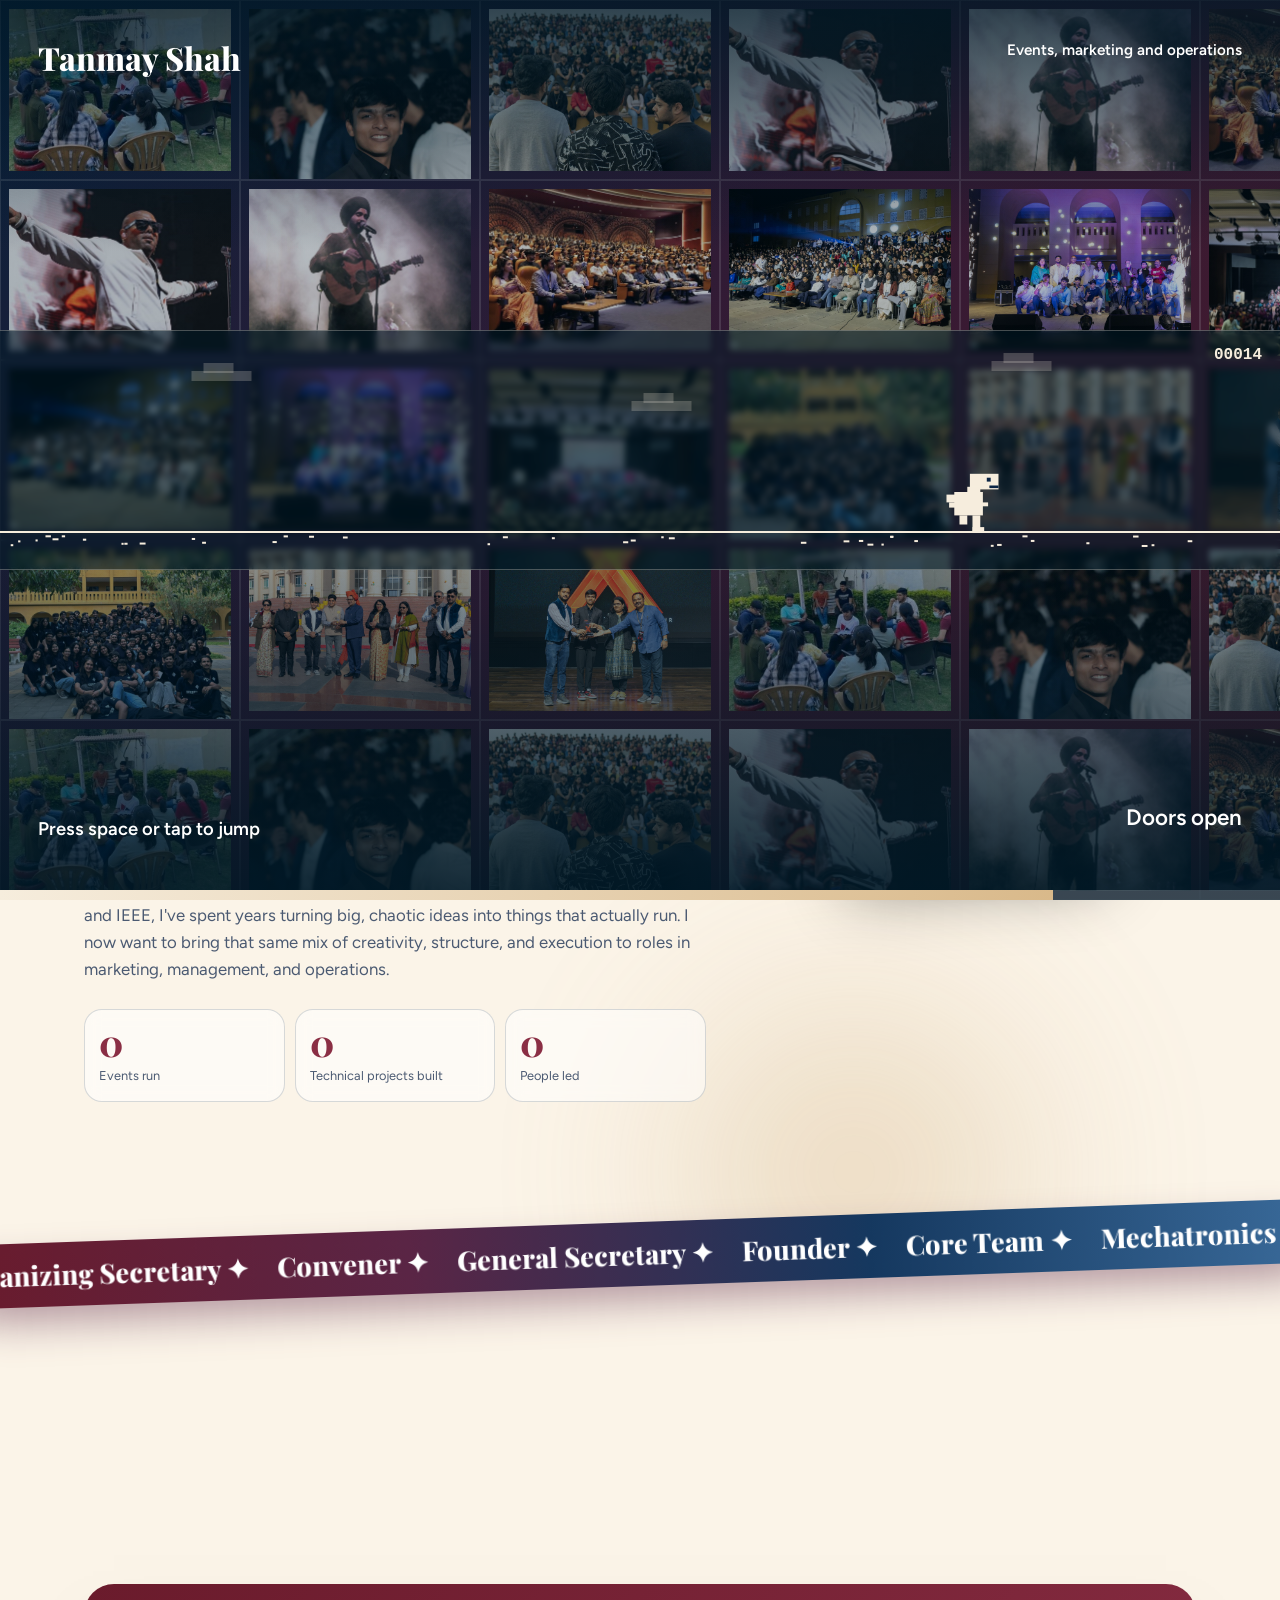
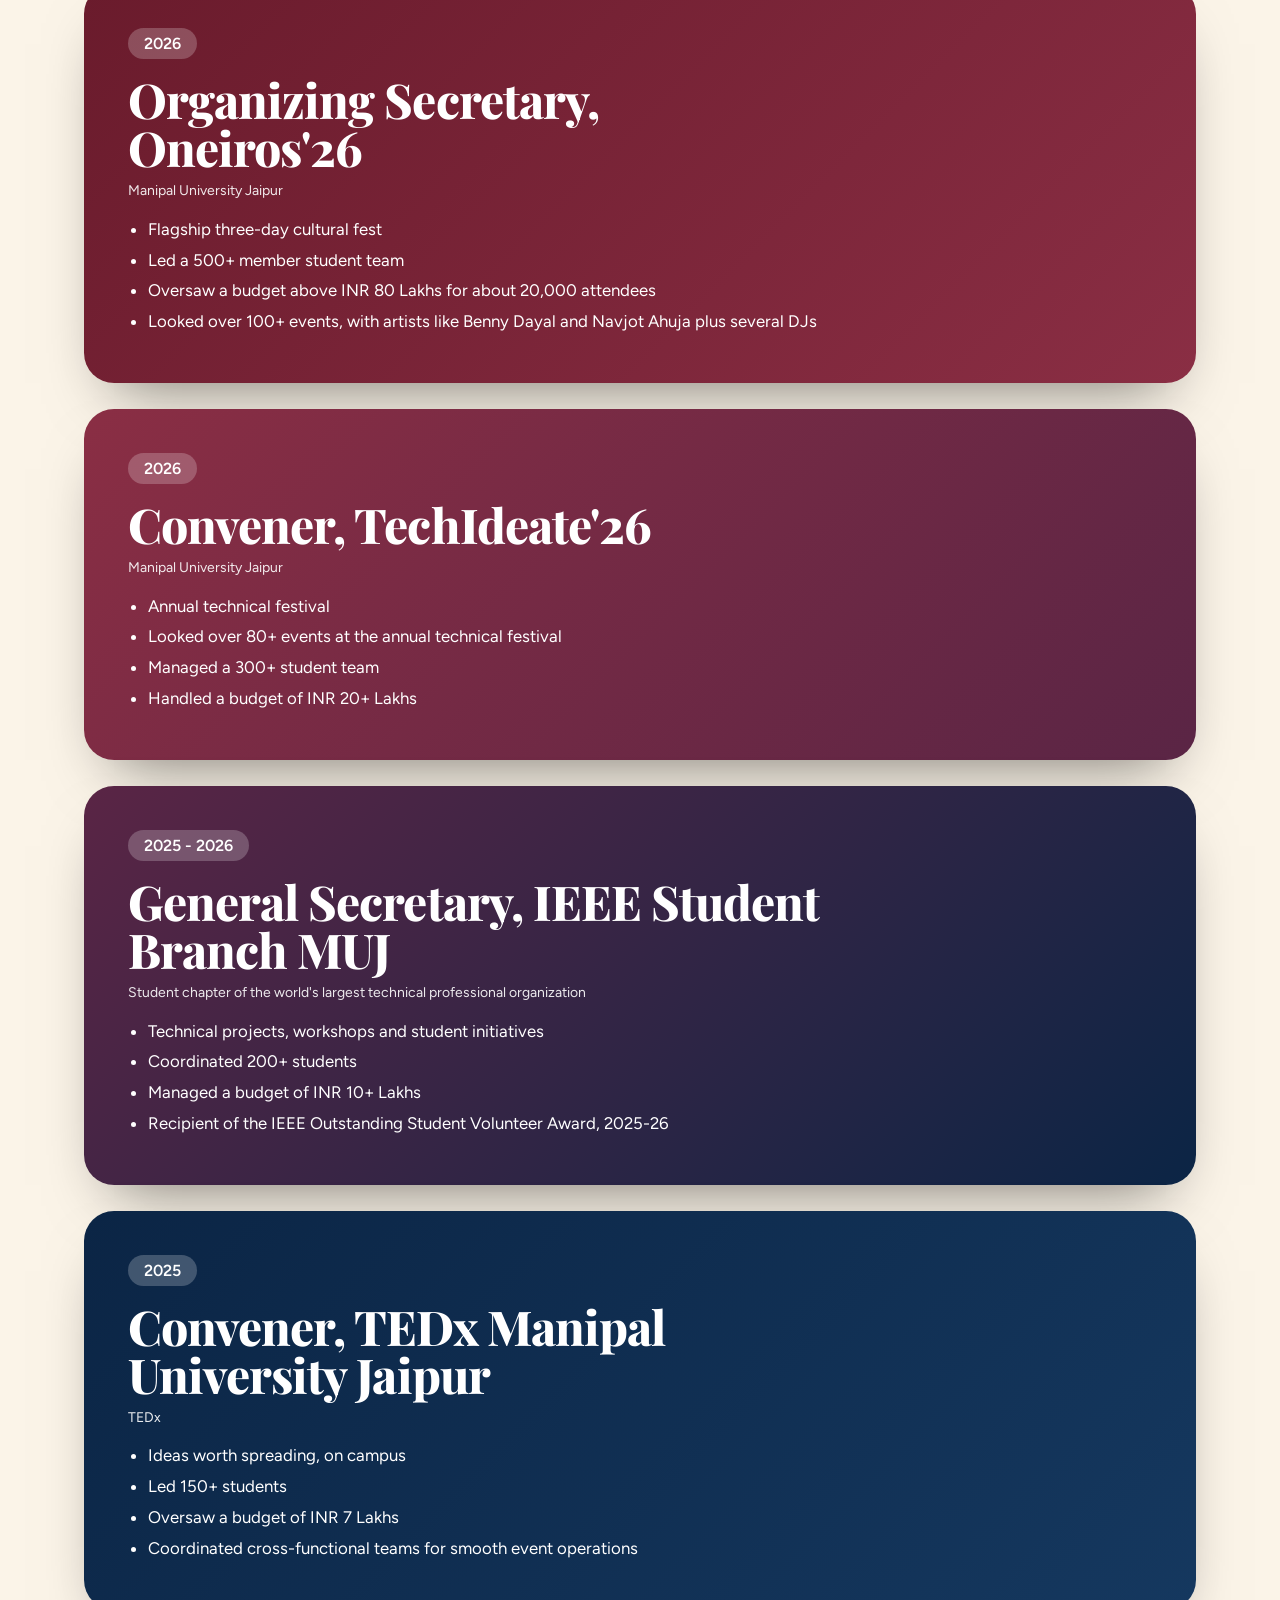
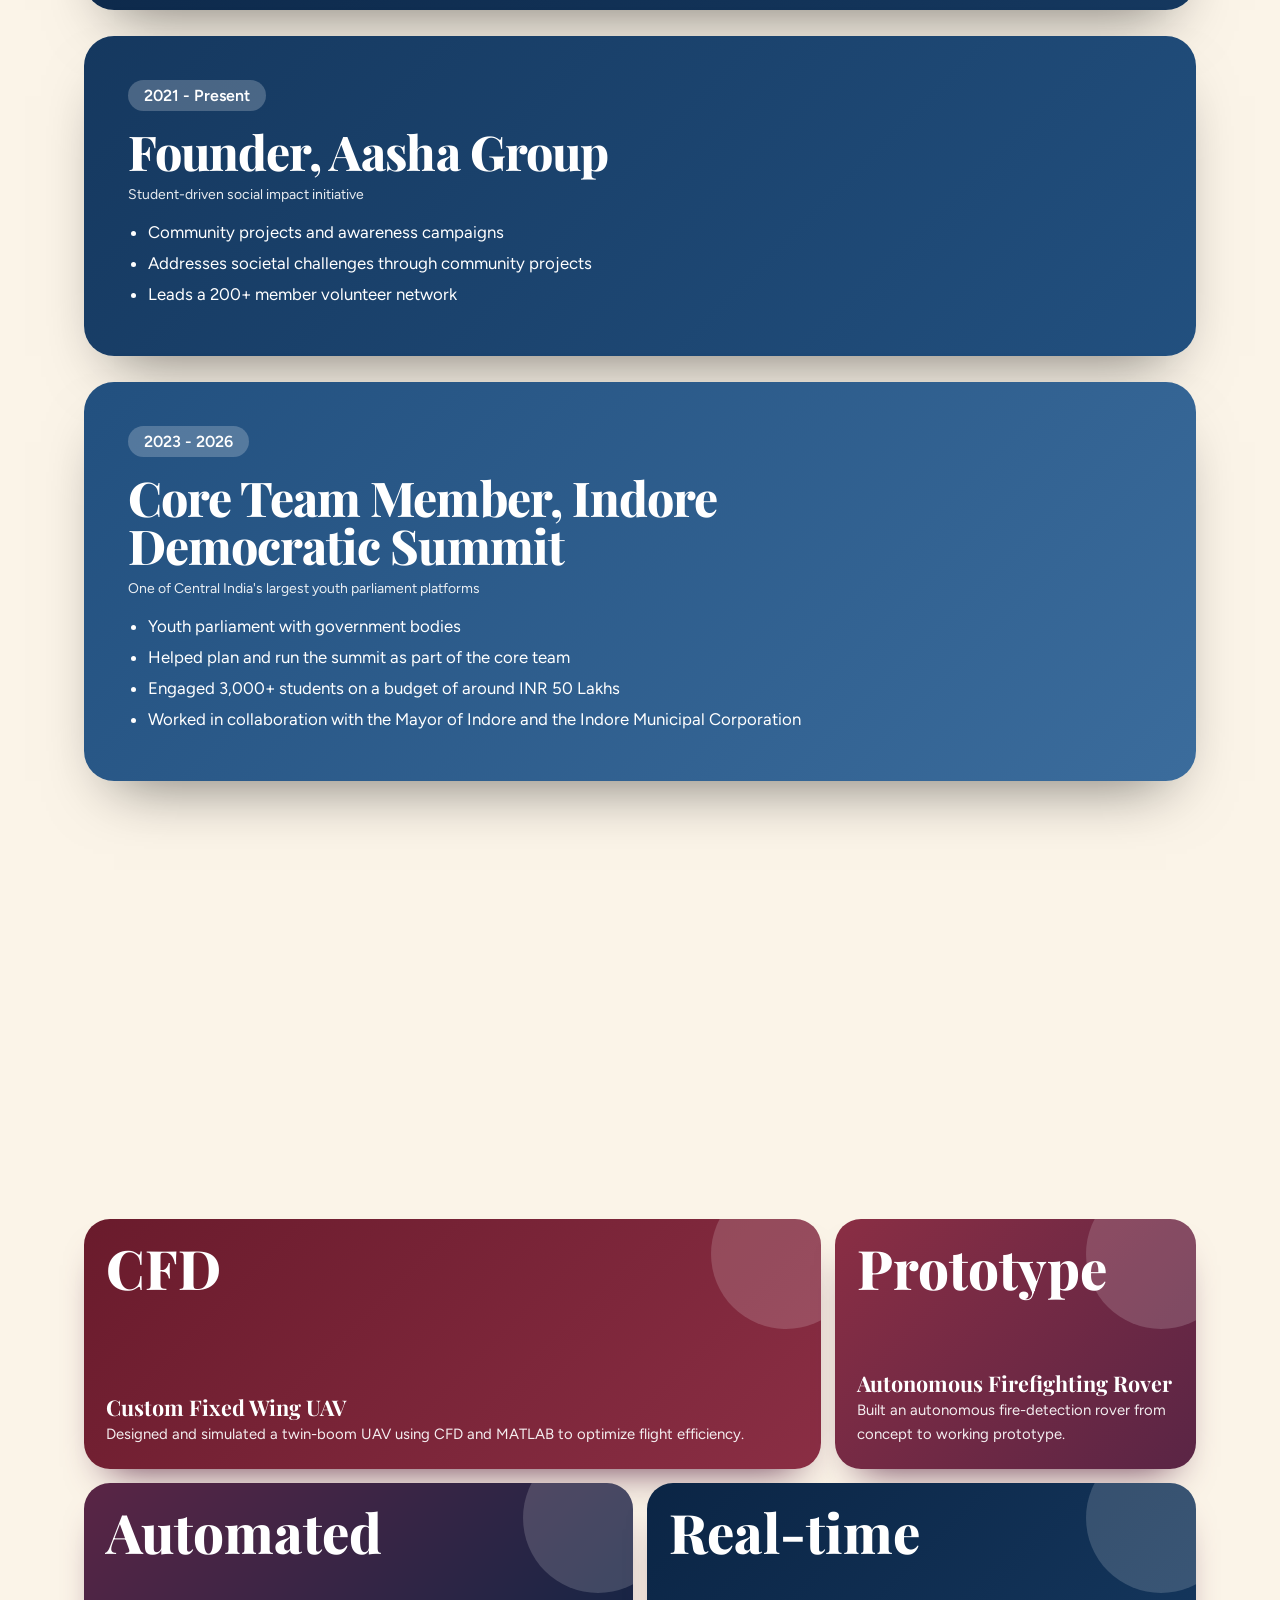
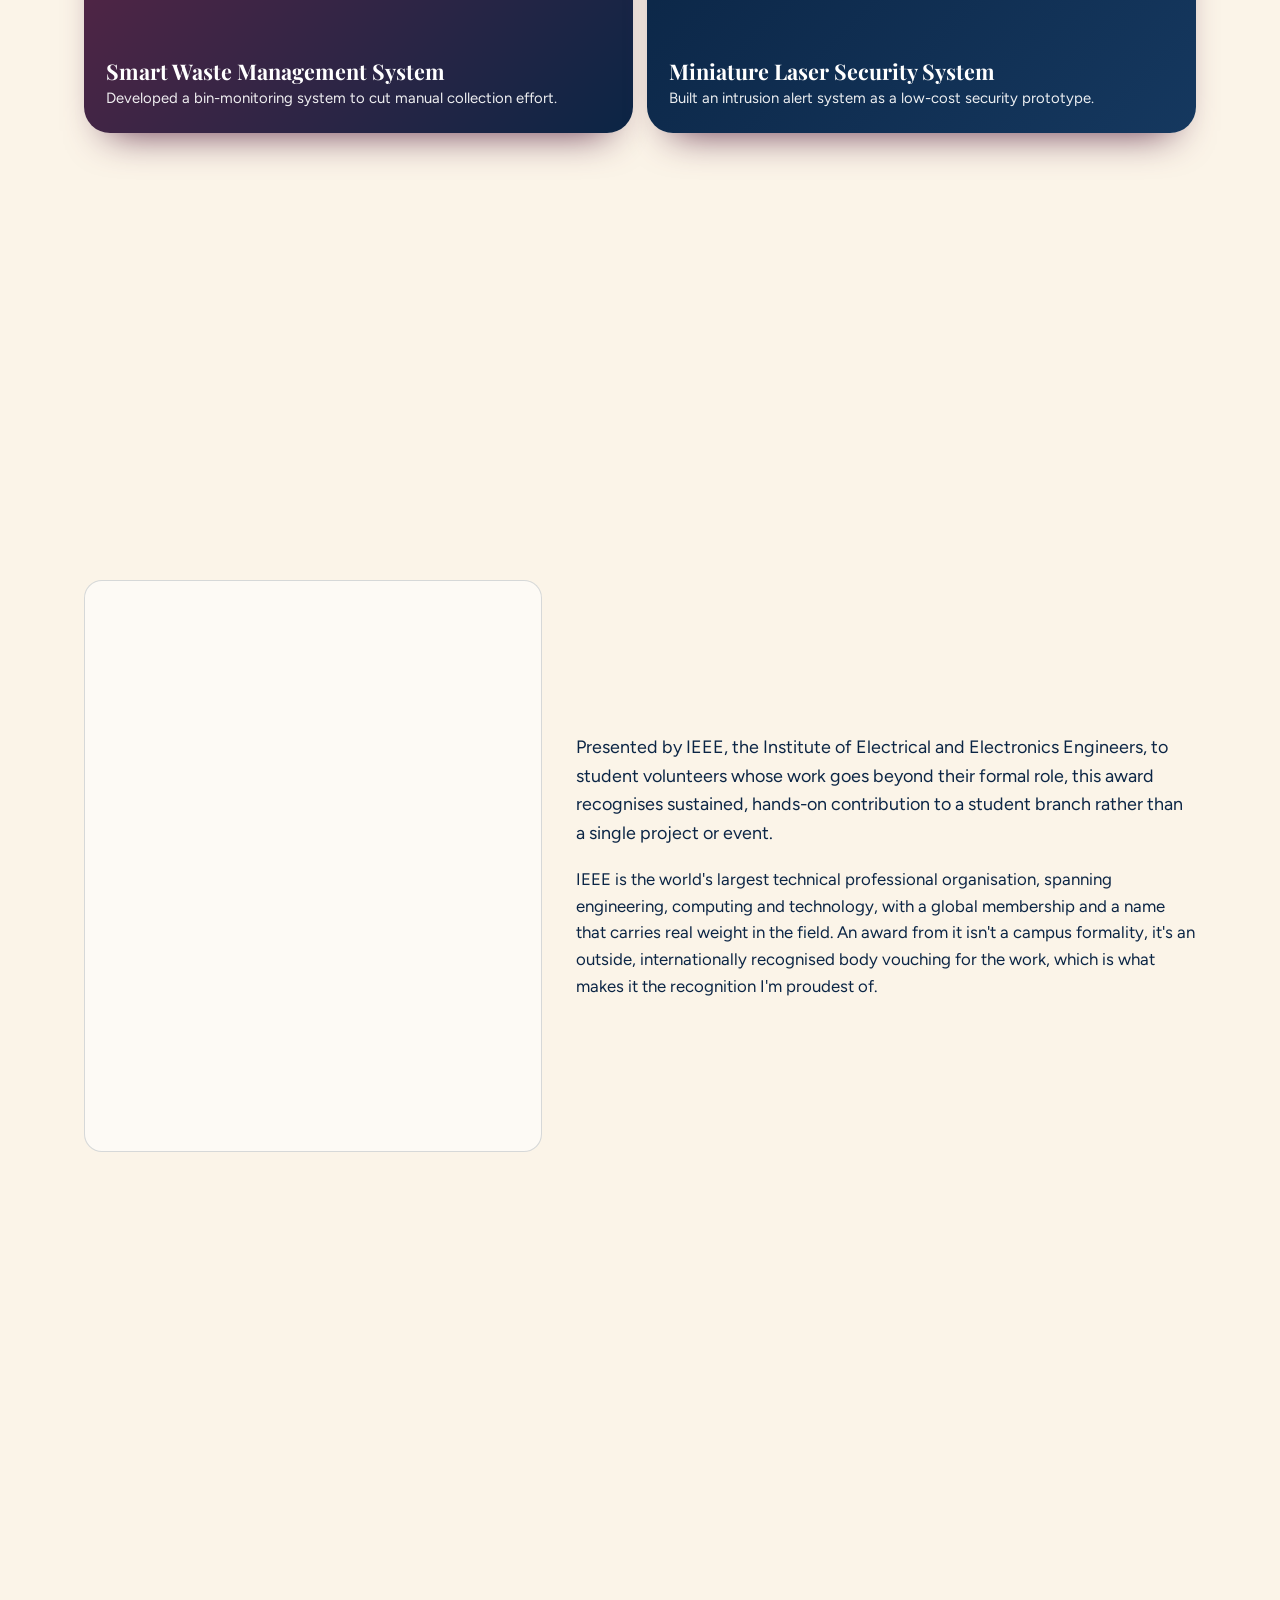
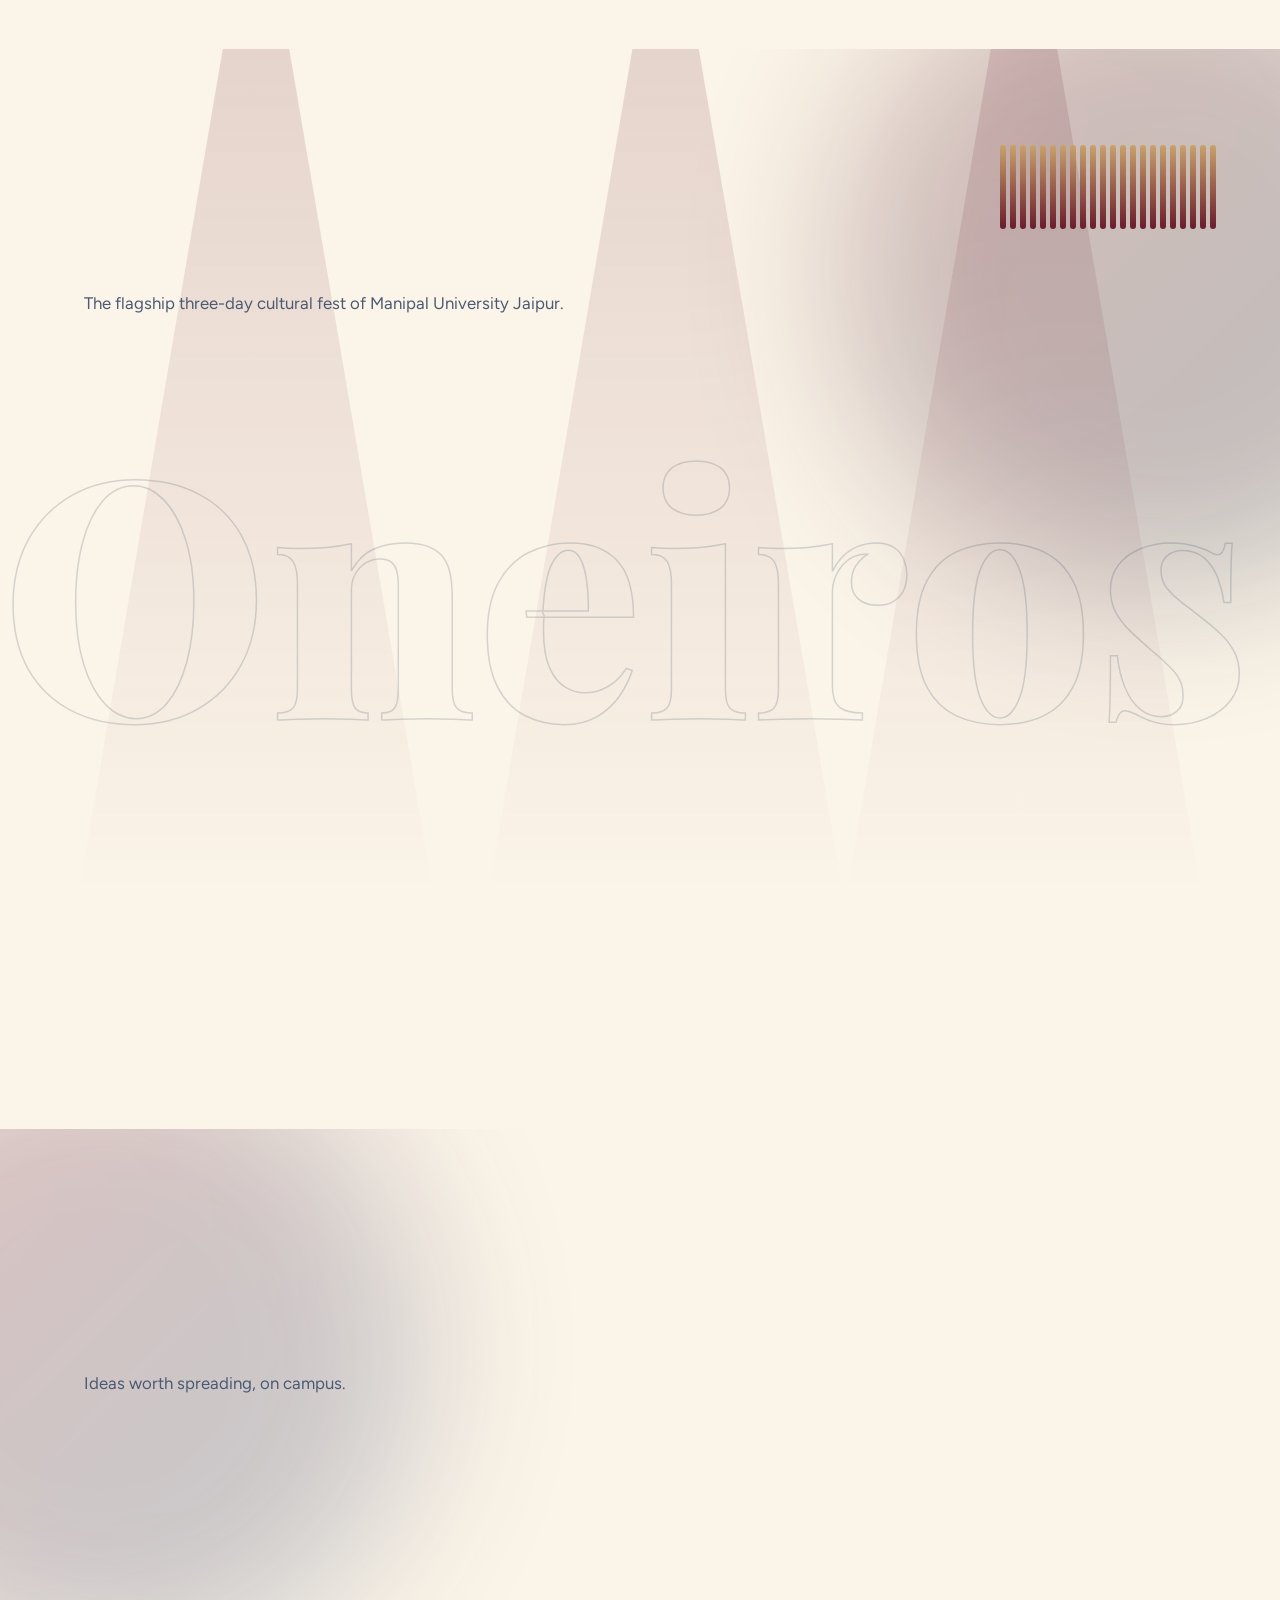
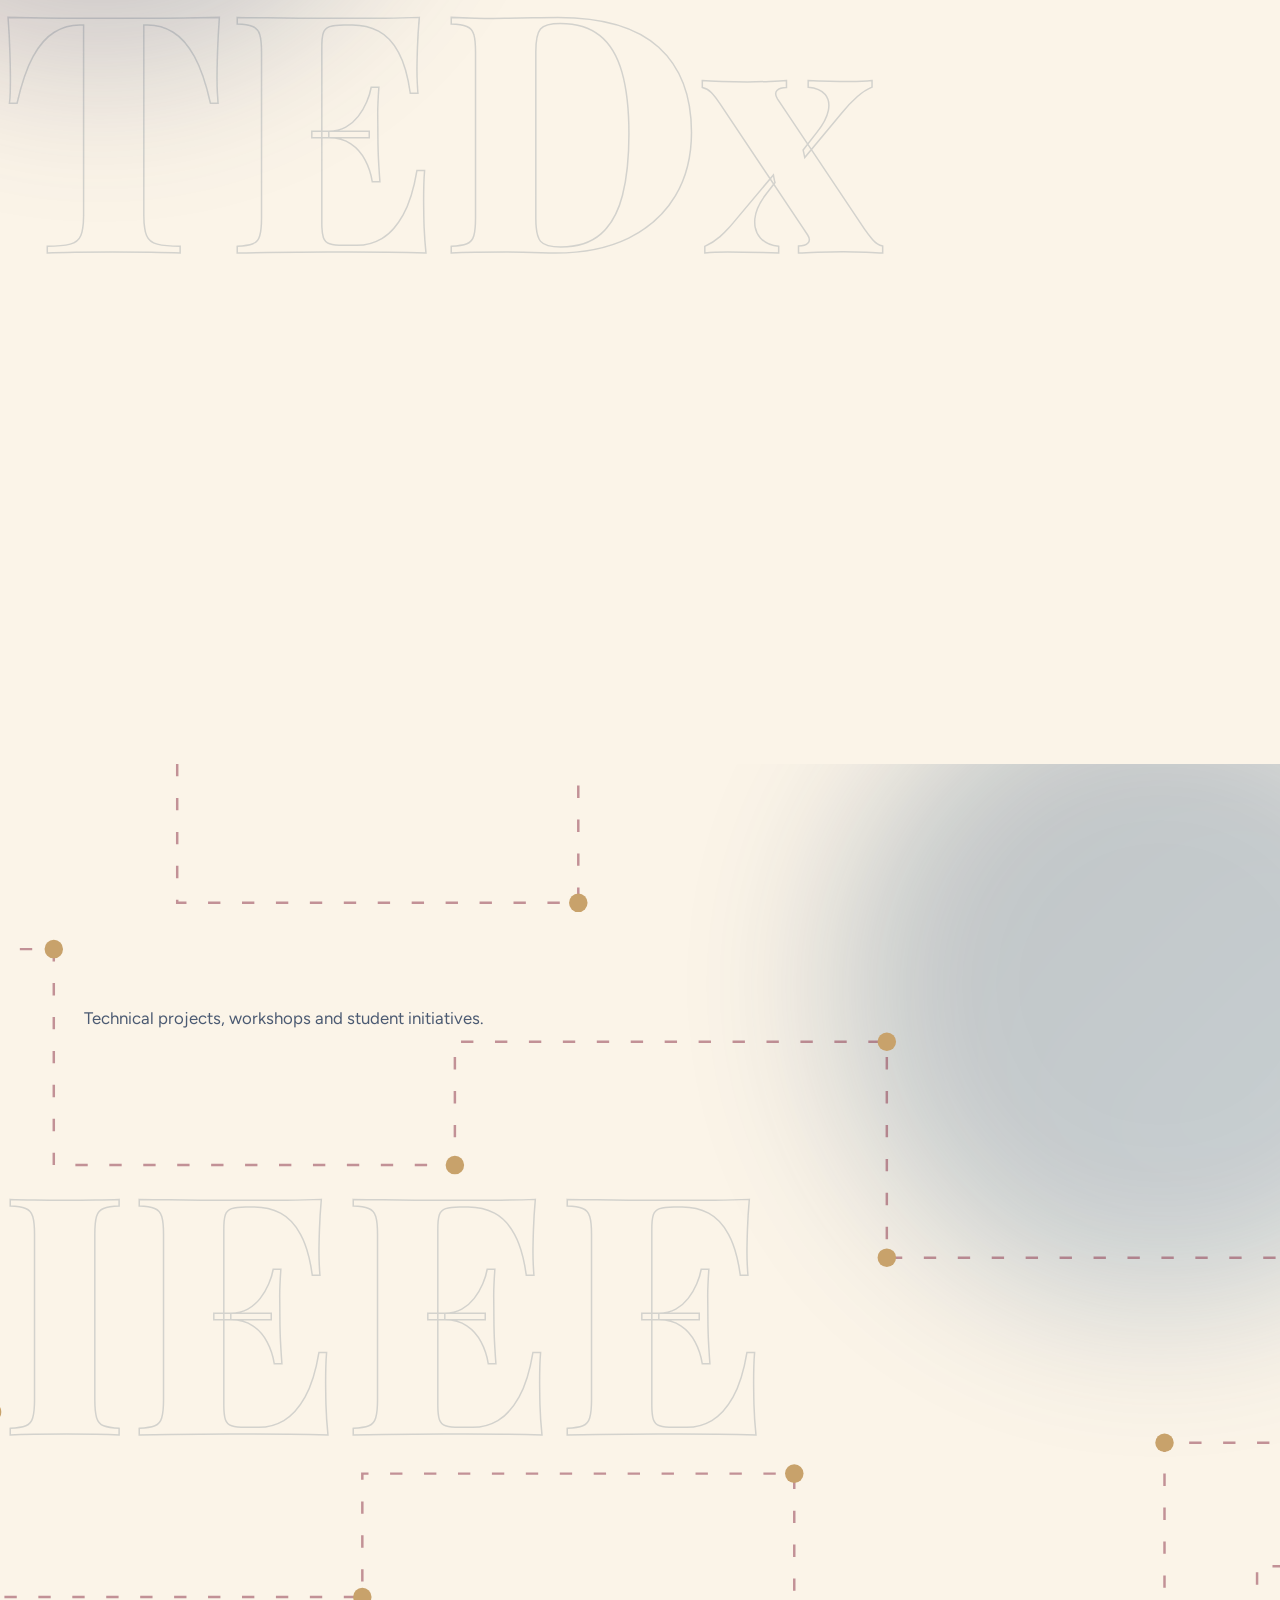
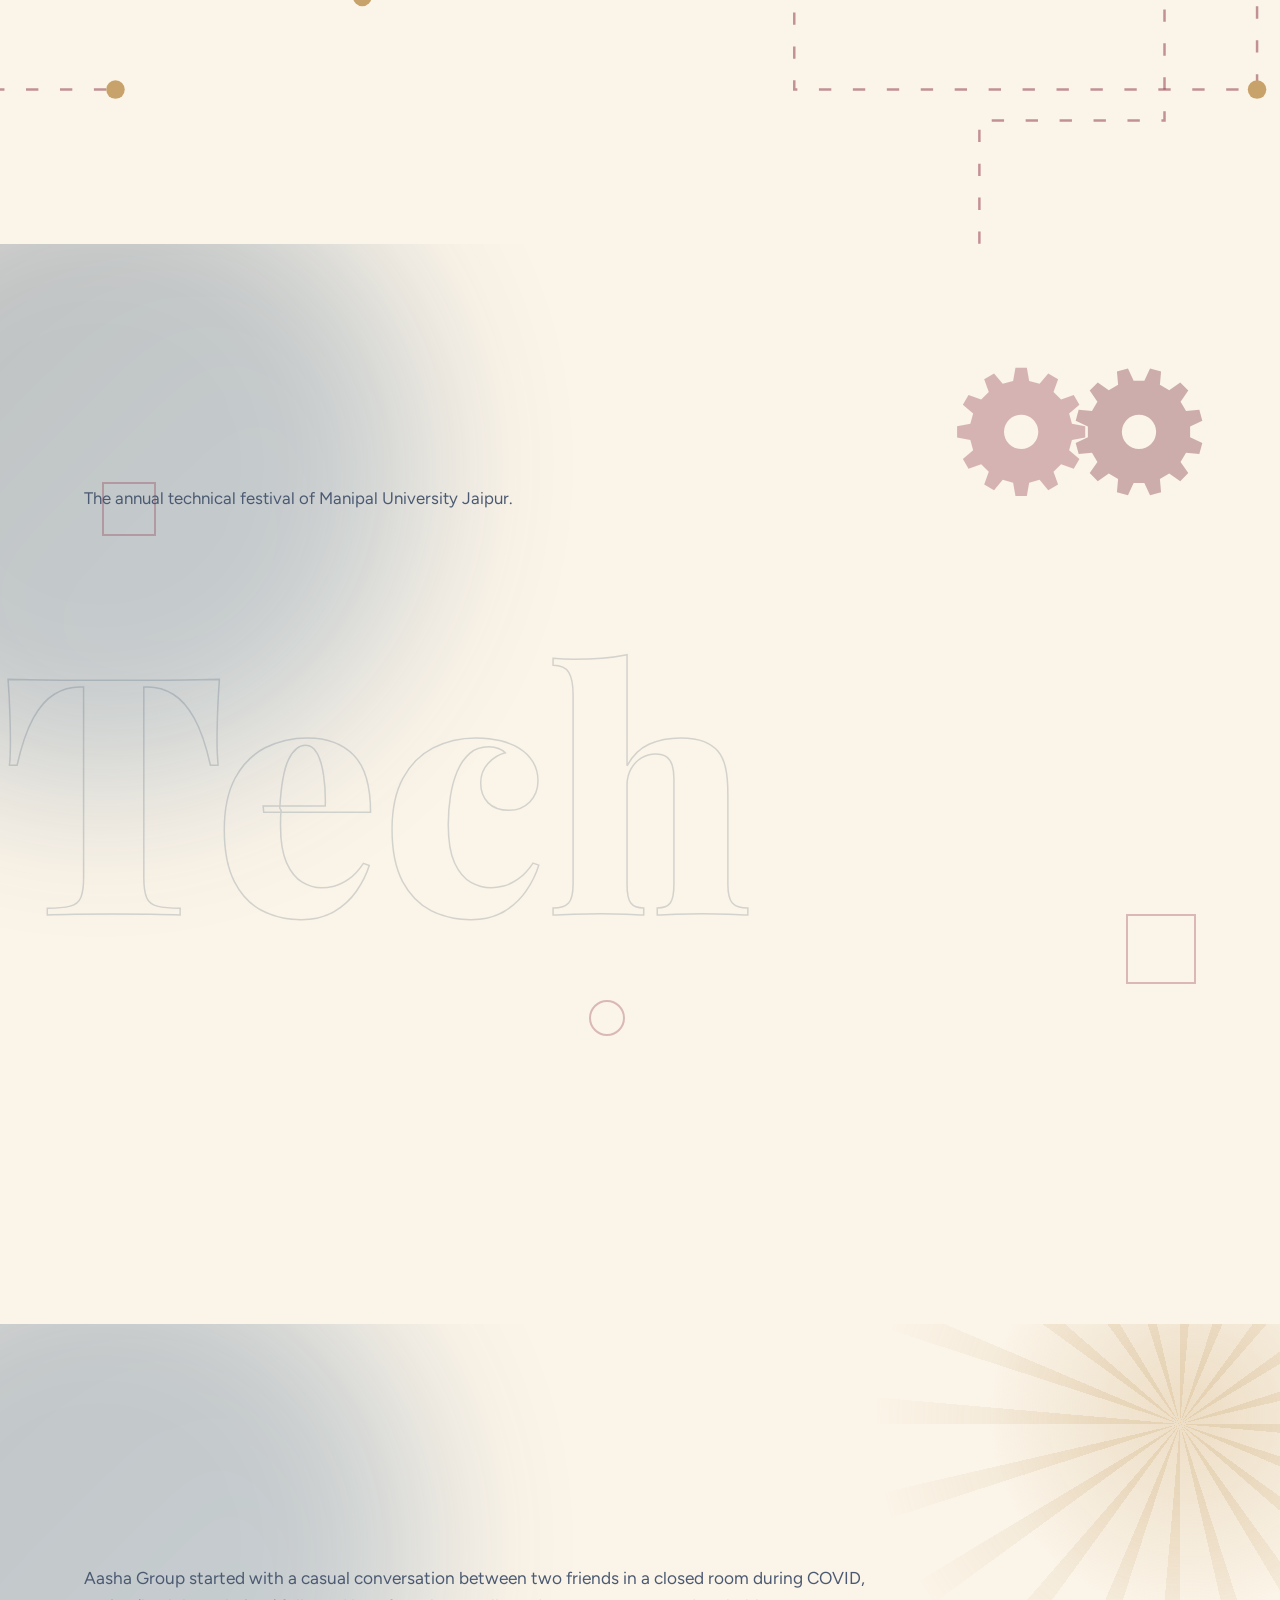
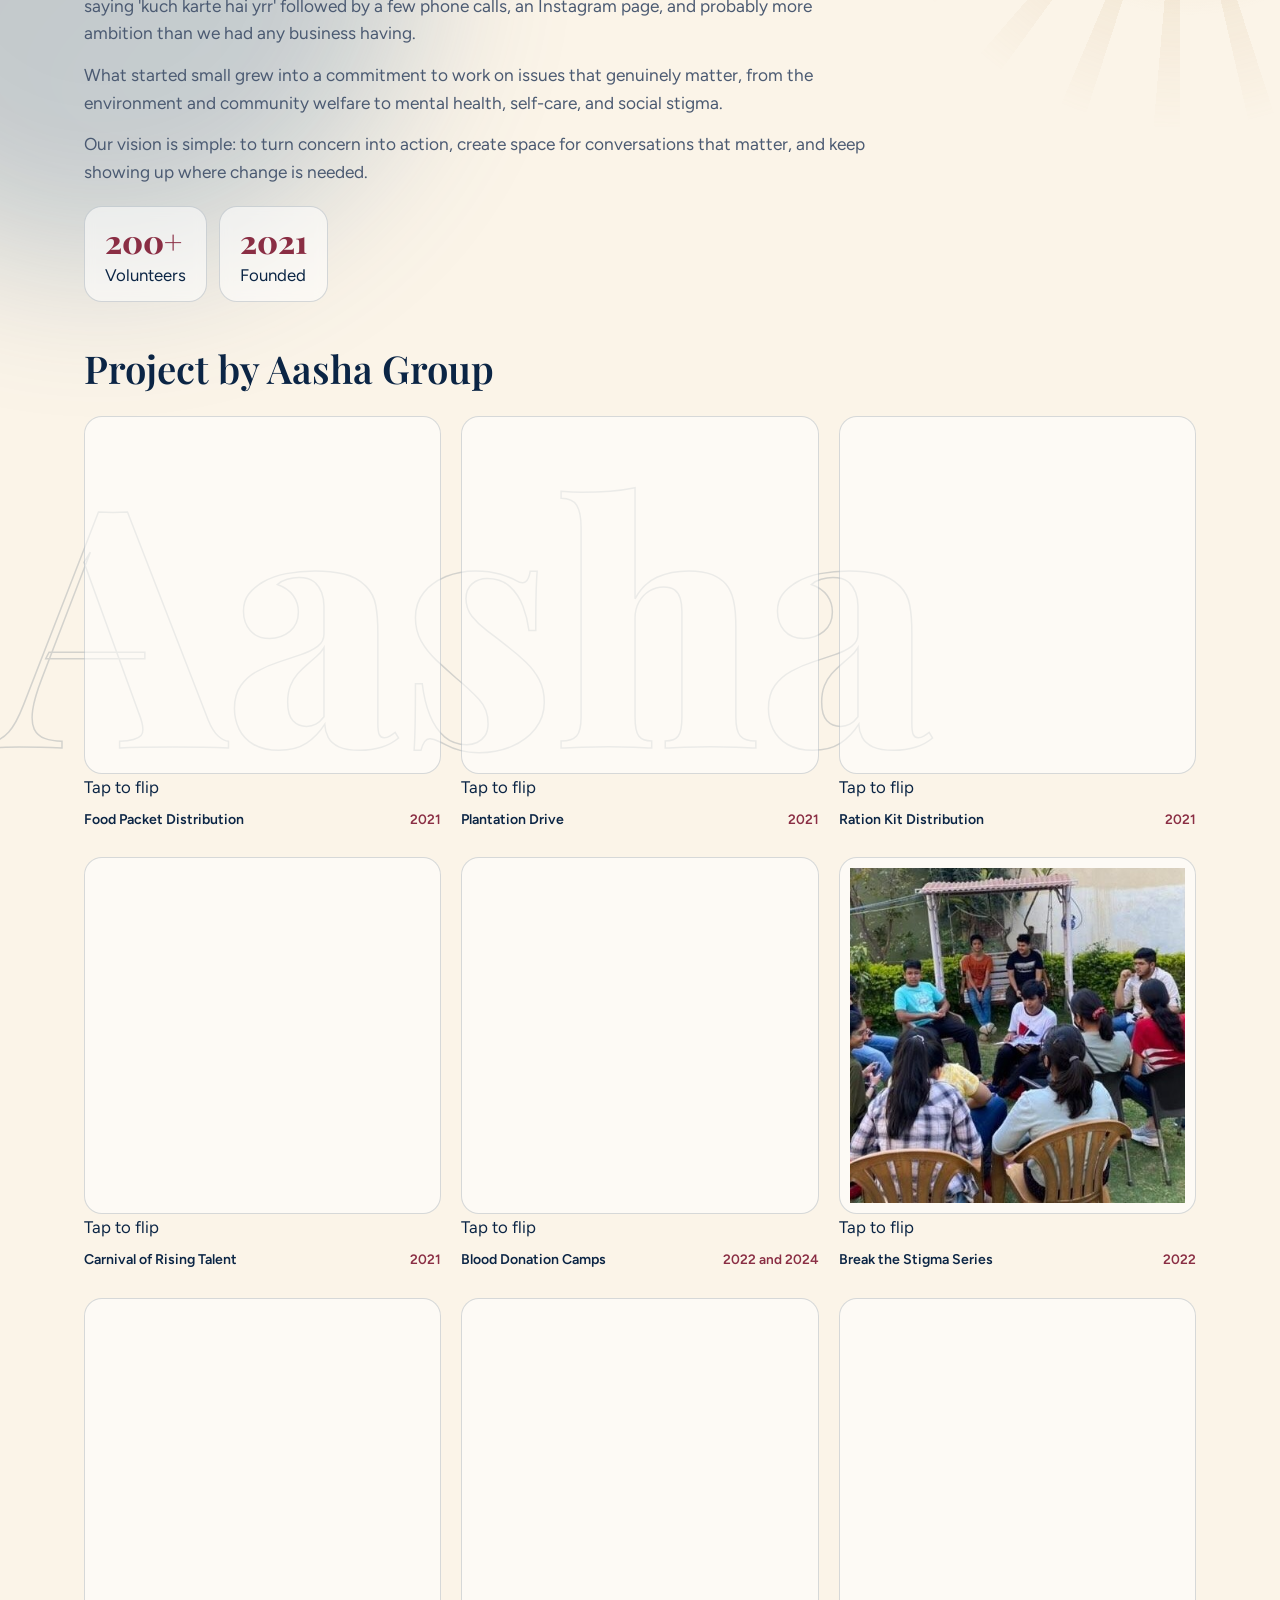
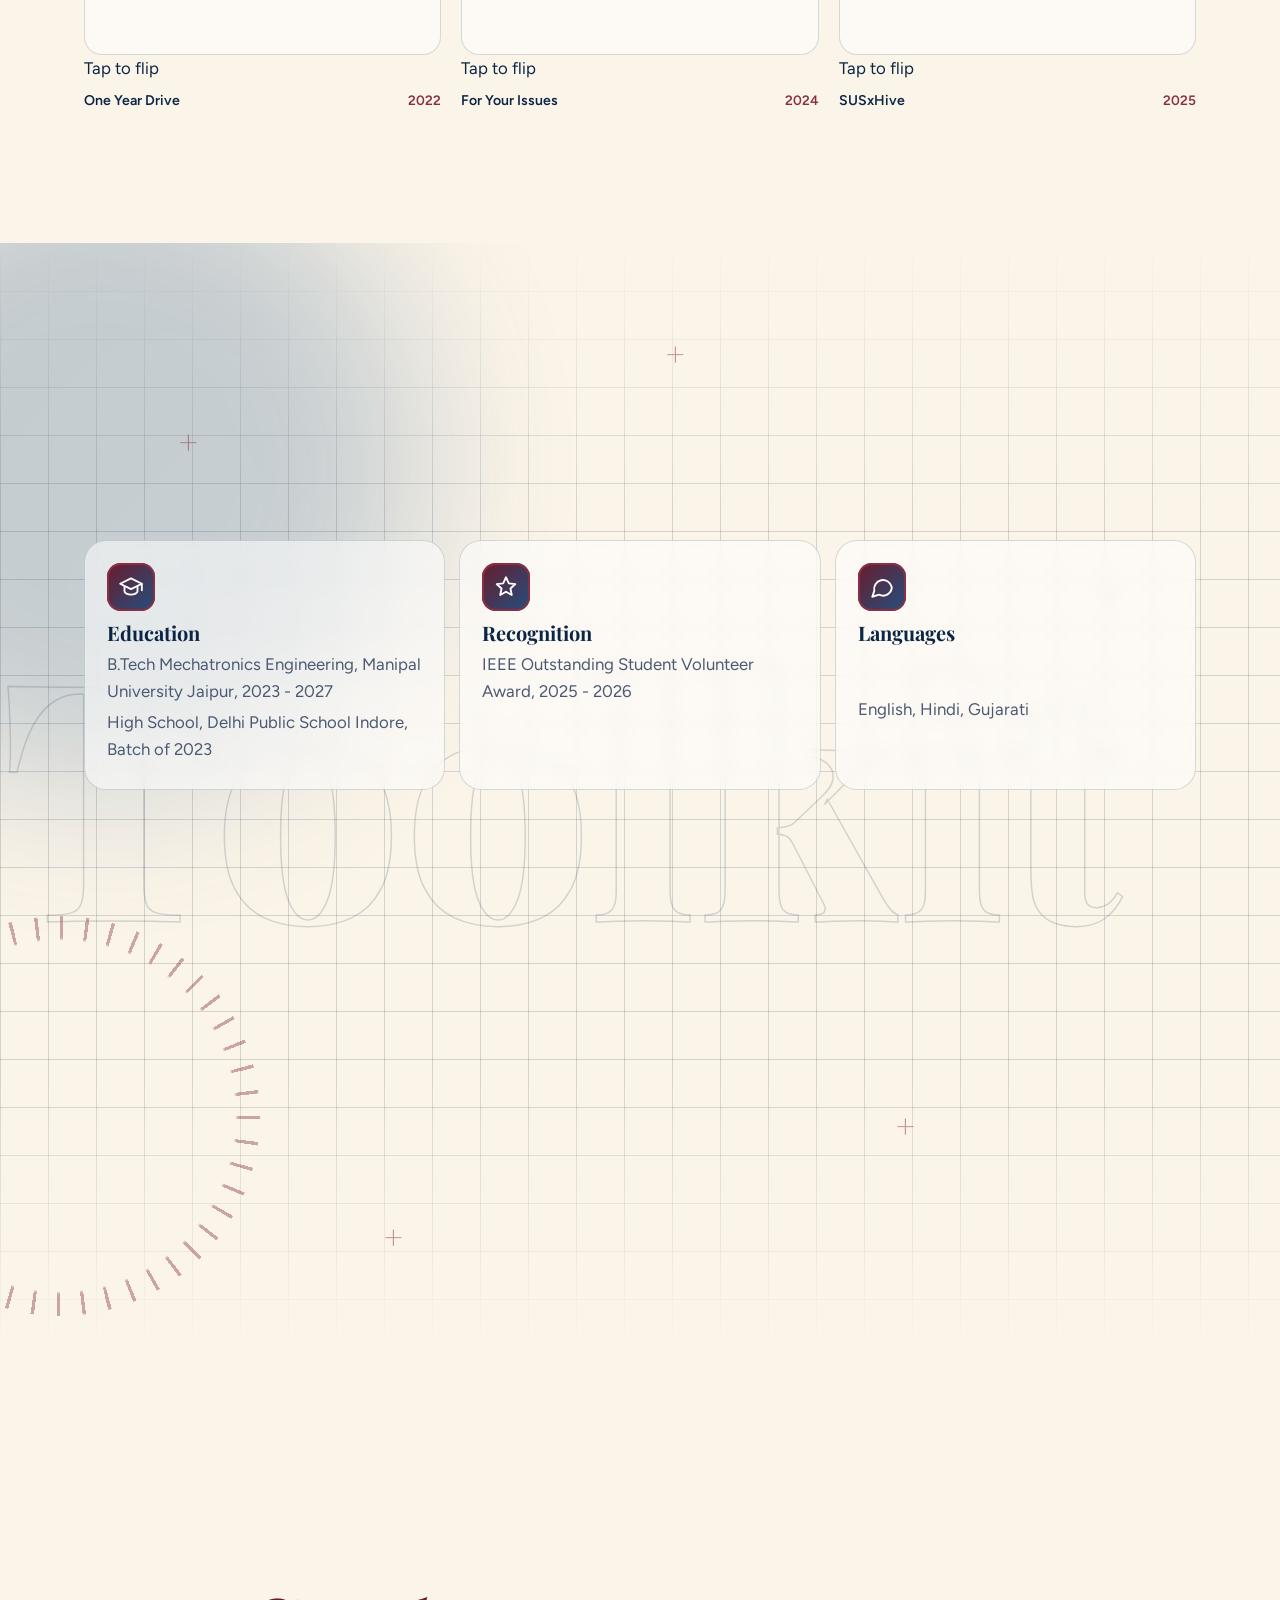
<file: index.html>
<!DOCTYPE html>
<html lang="en" class="ld">
<head>
<meta charset="utf-8">
<meta name="viewport" content="width=device-width, initial-scale=1, viewport-fit=cover">
<title>Tanmay Shah | Portfolio</title>
<link rel="preconnect" href="https://fonts.googleapis.com">
<link href="https://fonts.googleapis.com/css2?family=Playfair+Display:ital,wght@0,600;0,800;1,600&family=Figtree:wght@400;600&display=swap" rel="stylesheet">
<link rel="stylesheet" href="styles.css">
</head>
<body>
<div id="ld" aria-label="Loading"><div class="cu l"></div><div class="cu r"></div><div class="rows" id="ldr" aria-hidden="true"></div><div class="scrim"></div><div class="core"><div class="nm">Tanmay Shah</div><div class="tg">Events, marketing and operations</div><div class="gm"><canvas id="ldc" aria-hidden="true"></canvas></div><div class="hn">Press space or tap to jump</div><div class="msg" id="ldm">Warming up the systems</div><div class="bar"><i id="ldb"></i></div></div></div>
<noscript><style>#ld{display:none}html.ld{overflow:auto}</style></noscript>
<div id="spot"></div>
<header><nav id="nav"><b>TS</b></nav><div id="bar"></div></header>

<div id="top">
 <div class="blob" style="width:480px;height:480px;left:-140px;top:60px;background:var(--g1)"></div>
 <div class="blob" style="width:420px;height:420px;right:-100px;top:-40px;background:var(--g3);animation-delay:-5s"></div>
 <div class="blob" style="width:340px;height:340px;right:20%;bottom:-120px;background:var(--g4);animation-delay:-9s"></div>
 <section id="about"><div id="hero">
  <div>
   <span class="chip">Open to marketing, management and operations internships</span><span class="chip aw">IEEE Outstanding Student Volunteer Award, 2025-26</span>
   <h1><span class="ln"><span class="gt">Tanmay</span></span><span class="ln"><span class="gt">Shah</span></span></h1>
   <p class="deg">B.Tech Mechatronics, Manipal University Jaipur, 2027</p>
   <p class="tag gt" id="tagline"></p>
   <p class="muted">Mechatronics student who treats events like machines: they work when the systems, timing, and people all click. From school councils to flagship fests, TEDx, and IEEE, I've spent years turning big, chaotic ideas into things that actually run. I now want to bring that same mix of creativity, structure, and execution to roles in marketing, management, and operations.</p>
   <div class="stats" id="stats"></div>
  </div>
  <div class="stage" id="stage">
   <div class="halo"></div><span class="orb o1"></span><span class="orb o2"></span><span class="orb o3"></span>
   <div class="pframe" id="pass"><div class="tape"></div><div class="cvw"><div id="cover"></div></div><div class="pcap"><strong>Tanmay Shah <span class="urf">urf</span> Joyyy</strong></div></div>
  </div>
 </div></section>
</div>
<div class="tick" aria-hidden="true"><div id="tick"></div></div>

<section id="leadership"><h2 class="rv">Leadership roles and positions</h2><p class="muted rv">Scroll on. Each role stacks over the last.</p><div id="stack" style="margin-top:40px"></div></section>

<section id="projects"><h2 class="rv">The Engineer Side</h2><p class="muted rv">Four builds, from a fixed-wing UAV to a laser security system.</p><div class="bento" id="proj"></div></section>

<section id="award"><h2 class="rv">IEEE Outstanding Student Volunteer Award</h2><div class="awd"><div class="awp"></div><div class="awt"><p class="lead">Presented by IEEE, the Institute of Electrical and Electronics Engineers, to student volunteers whose work goes beyond their formal role, this award recognises sustained, hands-on contribution to a student branch rather than a single project or event.</p><p>IEEE is the world's largest technical professional organisation, spanning engineering, computing and technology, with a global membership and a name that carries real weight in the field. An award from it isn't a campus formality, it's an outside, internationally recognised body vouching for the work, which is what makes it the recognition I'm proudest of.</p></div></div></section>

<section id="quests"><h2 class="rv">Side quests</h2><p class="muted rv">The smaller stages where I learned how teams tick.</p><div class="cl" id="quest"></div><div class="mun rv" id="mun"></div></section>

<div class="band" id="oneiros" style="--g:linear-gradient(135deg,var(--c0),var(--c3))"><section><h2 class="rv">Oneiros'26</h2><p class="muted">The flagship three-day cultural fest of Manipal University Jaipur.</p><div id="d-ono" style="margin-top:28px"></div></section></div>
<div class="band alt" id="tedx" style="--g:linear-gradient(135deg,var(--c1),var(--c5))"><section><h2 class="rv">TEDx MUJ 2025</h2><p class="muted">Ideas worth spreading, on campus.</p><div id="d-tedx" style="margin-top:28px"></div></section></div>
<div class="band" id="ieee" style="--g:linear-gradient(135deg,var(--c4),var(--c6))"><section><h2 class="rv">IEEE Student Branch MUJ</h2><p class="muted">Technical projects, workshops and student initiatives.</p><div id="d-ieee" style="margin-top:28px"></div></section></div>
<div class="band alt" id="techideate" style="--g:linear-gradient(135deg,var(--c3),var(--c6))"><section><h2 class="rv">TechIdeate'26</h2><p class="muted">The annual technical festival of Manipal University Jaipur.</p><div id="d-tech" style="margin-top:28px"></div></section></div>



<div class="band alt" id="aasha" style="--g:linear-gradient(135deg,var(--c4),var(--c6))"><section id="aashaIn"></section></div>

<div class="band alt" id="skills" style="--g:linear-gradient(135deg,var(--c5),var(--c6))"><section><h2 class="rv">Toolkit</h2><p class="muted rv">What I bring to a team, and the credentials behind it.</p>
<div class="info"><div><span class="ic"><svg viewBox="0 0 24 24" width="26" height="26" fill="none" stroke="currentColor" stroke-width="1.7" stroke-linecap="round" stroke-linejoin="round"><path d="M2 9l10-5 10 5-10 5z"/><path d="M6 11.5V16c0 1.5 3 3 6 3s6-1.5 6-3v-4.5"/><path d="M22 9v6"/></svg></span><h3>Education</h3><p>B.Tech Mechatronics Engineering, Manipal University Jaipur, 2023 - 2027</p><p>High School, Delhi Public School Indore, Batch of 2023</p></div><div><span class="ic"><svg viewBox="0 0 24 24" width="26" height="26" fill="none" stroke="currentColor" stroke-width="1.7" stroke-linecap="round" stroke-linejoin="round"><path d="M12 3l2.6 5.6 6 .7-4.5 4.1 1.2 6L12 16.4 6.7 19.4l1.2-6L3.4 9.3l6-.7z"/></svg></span><h3>Recognition</h3><p>IEEE Outstanding Student Volunteer Award, 2025 - 2026</p></div><div><span class="ic"><svg viewBox="0 0 24 24" width="26" height="26" fill="none" stroke="currentColor" stroke-width="1.7" stroke-linecap="round" stroke-linejoin="round"><path d="M21 12a8 8 0 0 1-11.6 7.1L3 21l1.9-5.4A8 8 0 1 1 21 12z"/></svg></span><h3>Languages</h3><p class="hi"><i>Hello</i><i lang="hi">नमस्ते</i><i lang="gu">કેમ છો</i></p><p>English, Hindi, Gujarati</p></div></div>
<div class="grp" id="skillBox"></div></section></div>
<section id="contact"><h2 class="rv">Contact me</h2><p class="big gt" id="ctag"></p><div class="links" id="links"></div></section>
<footer>Built by Tanmay Shah</footer>

<script src="script.js"></script>
</body>
</html>
</file>
<file: styles.css>
:root{--bg:#FBF4E8;--ink:#0B2545;--muted:#4B5A72;--glass:rgba(255,255,255,.55);--line:rgba(11,37,69,.16);--s0:#FBF4E8;--s1:#F6EDDD;--s2:#EFE4D2;--s3:#E2E5EC;--s4:#EFE3D6;--s5:#F0DAD3;--s6:#F6EDDD;--c0:#6A1B2C;--c1:#8A2E44;--c2:#5A2545;--c3:#0B2545;--c4:#15385F;--c5:#22507F;--c6:#3B6C9C;
--g1:#6A1B2C;--g2:#8A2E44;--g3:#0B2545;--g4:#C8A26B;--hd:'Playfair Display',Georgia,serif;--bd:'Figtree',system-ui,sans-serif;
box-sizing:border-box;padding-top:env(safe-area-inset-top,0px);padding-bottom:env(safe-area-inset-bottom,0px)}
@media (prefers-color-scheme:dark){:root:not([data-theme="light"]){--bg:#0A2038;--ink:#F6EDDD;--muted:#B5BDCB;--glass:rgba(246,237,221,.07);--line:rgba(246,237,221,.18);--s0:#081A30;--s1:#0B2545;--s2:#102E56;--s3:#1F2650;--s4:#3A1B3A;--s5:#56182C;--s6:#2A0F1B;--g1:#E3899C;--g2:#F0DFC2;--g3:#F6EDDD;--g4:#D9B98A}}
:root[data-theme="dark"]{--bg:#0A2038;--ink:#F6EDDD;--muted:#B5BDCB;--glass:rgba(246,237,221,.07);--line:rgba(246,237,221,.18);--s0:#081A30;--s1:#0B2545;--s2:#102E56;--s3:#1F2650;--s4:#3A1B3A;--s5:#56182C;--s6:#2A0F1B;--g1:#E3899C;--g2:#F0DFC2;--g3:#F6EDDD;--g4:#D9B98A}
*{box-sizing:border-box}
html{scroll-behavior:smooth;scroll-padding-top:90px;background:var(--s0) linear-gradient(180deg,var(--s0),var(--s1) 17%,var(--s2) 34%,var(--s3) 50%,var(--s4) 66%,var(--s5) 82%,var(--s6))}
body{margin:0;font-variant-numeric:lining-nums;color:var(--ink);font:400 1.05rem/1.6 var(--bd);overflow-x:hidden}
h1,h2,h3{font-family:var(--hd);margin:0;line-height:1}
a{color:inherit}
:focus-visible{outline:3px solid var(--g4);outline-offset:3px}
body::after{content:"";position:fixed;inset:0;pointer-events:none;z-index:50;opacity:.07;background:url("data:image/svg+xml,%3Csvg xmlns='http://www.w3.org/2000/svg' width='160' height='160'%3E%3Cfilter id='n'%3E%3CfeTurbulence baseFrequency='.9' numOctaves='2'/%3E%3C/filter%3E%3Crect width='160' height='160' filter='url(%23n)'/%3E%3C/svg%3E")}
#spot{position:fixed;inset:0;pointer-events:none;z-index:1;background:radial-gradient(500px circle at var(--mx,50%) var(--my,30%),rgba(138,46,68,.13),transparent 60%)}
.gt{display:inline-block}
@keyframes flow{to{background-position:260% 0}}
@keyframes up{from{transform:translateY(110%)}}
@keyframes bob{50%{transform:translate(30px,-40px) scale(1.1)}}
@keyframes spin{to{transform:rotate(360deg)}}
@keyframes roll{to{transform:translateX(-50%)}}
/* nav */
header{position:fixed;top:calc(10px + env(safe-area-inset-top,0px));left:50%;transform:translateX(-50%);z-index:20;width:min(96vw,900px);border-radius:99px;background:var(--glass);border:1px solid var(--line);backdrop-filter:blur(16px);-webkit-backdrop-filter:blur(16px);overflow:hidden}
nav{display:flex;gap:4px;align-items:center;padding:8px 10px 8px 18px;overflow-x:auto;white-space:nowrap;scrollbar-width:none}
nav b{font:800 1rem var(--hd);margin-right:auto;padding-right:14px}
nav a,nav button{font:600 .82rem var(--bd);text-decoration:none;padding:7px 12px;border-radius:99px;border:0;background:none;color:var(--ink);cursor:pointer}
nav a:hover,nav button:hover{background:var(--line)}
nav a.on{background:linear-gradient(100deg,var(--c0),var(--c4));color:#fff}
#bar{height:3px;width:0;background:linear-gradient(90deg,var(--c0),var(--c2),var(--c4),var(--c6))}
section{position:relative;z-index:2;padding:clamp(70px,10vw,120px) clamp(18px,5vw,64px);max-width:1240px;margin:0 auto}
h2{font-size:clamp(2.4rem,7vw,5rem);font-weight:600;letter-spacing:-.02em;margin-bottom:14px}
.muted{color:var(--muted);max-width:58ch;margin:0}
/* hero */
#top{position:relative;overflow:hidden}
.blob{position:absolute;border-radius:50%;filter:blur(100px);opacity:.3;animation:bob 14s ease-in-out infinite;pointer-events:none}
#hero{min-height:92svh;display:grid;grid-template-columns:1.15fr .85fr;gap:30px;align-items:center;padding-top:120px}
.chip{display:inline-block;font:600 .85rem var(--bd);padding:7px 14px;border-radius:99px;border:1px solid var(--line);background:var(--glass);margin:0 8px 14px 0}
.chip::before{content:"";display:inline-block;width:8px;height:8px;border-radius:50%;background:var(--g4);margin-right:8px}
h1{font-size:clamp(3.8rem,13vw,9.6rem);font-weight:800;letter-spacing:-.03em;line-height:.95}
.ln{display:block;overflow:hidden;padding:.05em .06em .2em 0}
.ln .gt{animation:up .9s cubic-bezier(.2,.8,.2,1) both}
.ln:nth-child(2) .gt{animation-delay:.12s}
.deg{font-weight:600;margin:18px 0 6px}
.tag{font:800 clamp(1.5rem,3.4vw,2.3rem)/1.1 var(--hd);margin:0 0 16px}
.stats{display:grid;grid-template-columns:repeat(3,1fr);gap:10px;margin-top:26px}
.stat{padding:14px;border-radius:18px;background:var(--glass);border:1px solid var(--line);backdrop-filter:blur(8px)}
.stat strong{display:block;font:800 clamp(1.5rem,3.2vw,2.3rem)/1 var(--hd)}
.stat span{font-size:.8rem;color:var(--muted)}
.stage{position:relative;padding:22px}
.pframe{width:min(300px,80%);margin:0 auto;background:#fdfaf3;padding:14px 14px 58px;box-shadow:0 30px 60px -22px rgba(0,0,0,.45),0 1px 0 rgba(0,0,0,.04);position:relative;z-index:1;transform:perspective(900px) rotateX(var(--rx,0deg)) rotateY(var(--ry,0deg)) rotate(-3deg);transition:transform .2s}
.tape{position:absolute;top:-13px;left:50%;width:92px;height:28px;margin-left:-46px;background:rgba(228,214,184,.85);box-shadow:0 3px 6px rgba(0,0,0,.18);transform:rotate(-2deg);z-index:2}
.cvw{overflow:hidden;background:#111}
.cvw .ph{aspect-ratio:4/5;border-radius:0;border:0}
.cvw #cover,.cvw .ph{width:100%;height:100%}
.pcap{position:absolute;left:10px;right:10px;bottom:16px;text-align:center}
.pcap strong{display:block;font:italic 600 1.15rem 'Playfair Display',serif;color:#2a2a2a}
.pcap .urf{color:#8a2e44}
@keyframes morph{0%{border-radius:62% 38% 55% 45%/55% 42% 58% 45%}50%{border-radius:45% 55% 40% 60%/50% 55% 45% 50%}100%{border-radius:55% 45% 62% 38%/45% 58% 42% 55%}}
.stage{position:relative}
.halo{position:absolute;left:50%;top:50%;width:78%;aspect-ratio:1;border-radius:50%;background:radial-gradient(circle,var(--g2) 0%,var(--g4) 45%,transparent 72%);opacity:.32;filter:blur(38px);transform:translate(-50%,-50%);animation:halobreathe 6s ease-in-out infinite;z-index:0}
@keyframes halobreathe{0%,100%{transform:translate(-50%,-50%) scale(1);opacity:.28}50%{transform:translate(-50%,-50%) scale(1.12);opacity:.42}}
.orb{position:absolute;left:50%;top:50%;width:8px;height:8px;border-radius:50%;background:var(--g4);box-shadow:0 0 10px 2px var(--g4);z-index:0;opacity:.7;animation:orbit linear infinite}
.o1{animation-duration:17s;--r:52%}
.o2{animation-duration:23s;animation-direction:reverse;--r:58%}
.o3{animation-duration:29s;--r:45%;opacity:.5}
@keyframes orbit{from{transform:translate(-50%,-50%) rotate(0deg) translateX(var(--r)) rotate(0deg)}to{transform:translate(-50%,-50%) rotate(360deg) translateX(var(--r)) rotate(-360deg)}}
@media(prefers-reduced-motion:reduce){.halo,.orb{animation:none;opacity:.3}}
/* ticker */
.tick{position:relative;z-index:3;transform:rotate(-2deg);margin:0 -4vw;background:linear-gradient(90deg,var(--c0),var(--c2),var(--c4),var(--c6));color:#fff;overflow:hidden;padding:14px 0;box-shadow:0 20px 50px -20px var(--c2)}
.tick div{display:flex;width:max-content;animation:roll 42s linear infinite}
.tick span{font:800 clamp(1.1rem,2.6vw,1.7rem) var(--hd);padding-right:28px;white-space:nowrap}
/* photo slot */
.ph{aspect-ratio:4/3;border-radius:18px;overflow:hidden;display:grid;place-items:center;text-align:center;padding:10px;font-size:.8rem;color:var(--muted);background:var(--glass);border:1px solid var(--line)}
.ph img{width:100%;height:100%;object-fit:cover;display:block}
/* stacking leadership */
.lc{position:sticky;top:calc(96px + var(--i)*14px);border-radius:30px;padding:clamp(22px,4vw,44px);color:#fff;background:var(--g);min-height:270px;margin-bottom:26px;box-shadow:0 30px 60px -30px rgba(0,0,0,.55);transition:transform .3s}
.lc:hover{transform:scale(1.015)}
.yr{display:inline-block;font:600 1rem var(--bd);padding:6px 16px;border-radius:99px;background:rgba(255,255,255,.22);margin-bottom:16px}
.lc h3{font-size:clamp(1.7rem,4.4vw,3rem);font-weight:800;letter-spacing:-.02em;max-width:22ch}
.lc small{display:block;opacity:.9;margin:8px 0 14px;max-width:60ch}
.lc ul{margin:0;padding-left:20px;max-width:70ch}
.lc li{margin:4px 0}
/* polaroids */
.rail{display:flex;gap:26px;overflow-x:auto;scroll-snap-type:x mandatory;padding:36px 8px 44px;margin-top:10px}
.pol{flex:0 0 min(76vw,270px);scroll-snap-align:center;background:#fff;color:#17123F;padding:12px 12px 20px;border-radius:6px;transform:rotate(var(--r));box-shadow:0 24px 40px -18px rgba(0,0,0,.5);transition:transform .3s}
.pol:hover{transform:rotate(0) translateY(-10px) scale(1.05)}
.pol .ph{aspect-ratio:1;border-radius:2px;color:#5B5683}
.pol h3{font-size:1.2rem;margin:14px 0 2px}
.pol p{margin:0;font-size:.9rem;color:#5B5683}
.pol em{font-style:normal;font-weight:600;color:#D6246E;font-size:.85rem}
/* bento */
.bento{display:grid;grid-template-columns:repeat(6,1fr);gap:14px;margin-top:34px}
.bc{grid-column:span 2;min-height:250px;perspective:1200px;cursor:pointer;position:relative;transition:transform .3s}
.bc.w{grid-column:span 4}.bc.h{grid-column:span 3}.bc.f{grid-column:span 6;min-height:170px}
.bc:hover{transform:translateY(-6px)}.bc{position:relative;border-radius:26px;overflow:hidden;background:var(--g);box-shadow:0 22px 40px -24px var(--c2);color:#fff;padding:22px;display:flex;flex-direction:column;justify-content:space-between}
.bc strong,.bc div{position:relative}
.bc::after{content:"";position:absolute;right:-40px;top:-40px;width:150px;height:150px;border-radius:50%;background:rgba(255,255,255,.16);transition:transform .4s;z-index:0}
.bc:hover::after{transform:scale(2.2)}
.bc strong{font:800 clamp(2rem,4.4vw,3.4rem)/1 var(--hd)}
.bc h3{font-size:1.35rem;margin-bottom:4px}
.bc p{margin:0;font-size:.93rem;opacity:.92}
/* bands */
.band{position:relative;z-index:2;overflow:hidden}
.band>section{padding-top:clamp(80px,11vw,130px);padding-bottom:clamp(80px,11vw,130px)}
.band::before{content:"";position:absolute;width:640px;height:640px;right:-200px;top:-100px;border-radius:50%;background:var(--g);opacity:.26;filter:blur(80px);pointer-events:none}

.tabs{display:flex;gap:10px;flex-wrap:wrap;margin:26px 0}
.tabs button{font:600 1rem var(--bd);padding:11px 22px;border-radius:99px;border:2px solid var(--ink);background:none;color:var(--ink);cursor:pointer;transition:transform .2s}
.tabs button:hover{transform:scale(1.05)}
.tabs button[aria-selected=true]{background:linear-gradient(100deg,var(--c1),var(--c3));color:#fff;border-color:transparent}
.dive{display:grid;grid-template-columns:1fr 1fr;gap:34px;align-items:start}
.dive h3{font-size:clamp(1.9rem,4vw,2.8rem);margin-bottom:12px}
.dive h4{font:800 1.3rem var(--hd);margin:20px 0 6px}
.facts{display:flex;gap:12px;flex-wrap:wrap;margin:20px 0}
.fact{background:var(--glass);border:1px solid var(--line);border-radius:18px;padding:12px 20px;backdrop-filter:blur(6px)}
.fact b{display:block;font:800 2rem var(--hd);color:var(--g2)}
.band ul{padding-left:20px}
.shots{display:grid;grid-template-columns:1fr 1fr;gap:12px}
.shots .ph{aspect-ratio:5/4}
.shots .ph:first-child{grid-column:span 2;transform:rotate(-1.5deg)}
.shots .ph:nth-child(3){transform:rotate(1.5deg)}

/* contact */
#award .awd{display:grid;grid-template-columns:.85fr 1.15fr;gap:34px;align-items:center;margin-top:30px}
#award .awp .ph{aspect-ratio:4/5}
#award .lead{font-size:1.12rem}
@media(max-width:820px){#award .awd{grid-template-columns:1fr}}
#contact{text-align:center}
.big{font:800 clamp(2.6rem,9vw,7rem)/.95 var(--hd);letter-spacing:-.04em;margin:10px auto 0;max-width:14ch}
.links{display:flex;gap:14px;justify-content:center;flex-wrap:wrap;margin-top:38px}
.links a{color:#fff;background:linear-gradient(100deg,var(--c0),var(--c5));text-decoration:none;font-weight:600;padding:17px 30px;min-height:44px;display:inline-flex;align-items:center;border-radius:99px;box-shadow:0 18px 40px -16px var(--c2);transition:transform .15s}
footer{position:relative;z-index:2;text-align:center;padding:30px;color:var(--muted);font-size:.85rem}
.cl{display:grid;grid-template-columns:repeat(6,1fr);gap:46px 30px;margin-top:46px;align-items:start}.cl>.fc:nth-child(-n+2){grid-column:span 3}.cl>.fc:nth-child(n+3){grid-column:span 2}
.cl .ph{aspect-ratio:1}.cl h3{font-size:1.25rem;margin:12px 0 2px}.cl p{margin:0;font-size:.9rem;color:var(--muted)}.cl em{font-style:normal;font-weight:600;color:var(--g2);font-size:.85rem}
.fp,.st,.sk .in{color:#17123F}.fp p,.st p,.sk p{color:#5B5683}
.fp{background:#fff;padding:12px 12px 22px;border-radius:6px;box-shadow:0 24px 40px -18px rgba(0,0,0,.5);position:relative;transform-origin:50% 0;animation:swing 5s ease-in-out infinite}
.fp::before{content:"";position:absolute;top:-14px;left:50%;width:92px;height:26px;margin-left:-46px;background:rgba(255,193,60,.8);transform:rotate(-3deg)}
.fs{background:#14102E;color:#fff;padding:28px 14px 28px;border-radius:8px;position:relative;box-shadow:0 24px 40px -20px rgba(0,0,0,.6)}
.fs::before,.fs::after{content:"";position:absolute;left:0;right:0;height:9px;background:repeating-linear-gradient(90deg,transparent 0 8px,rgba(255,255,255,.85) 8px 18px,transparent 18px 26px);animation:scan 2.4s linear infinite}
.fs::before{top:9px}.fs::after{bottom:9px}
.fs .ph{aspect-ratio:4/3;border-radius:2px;color:#d6d1fa;border-color:rgba(255,255,255,.4);background:rgba(255,255,255,.08)}
.fs p{color:#d6d1fa}.fs em{color:var(--g4)}
.tk{background:linear-gradient(135deg,var(--c0),var(--c2));color:#fff;border-radius:16px;padding:14px;position:relative;overflow:hidden;-webkit-mask:radial-gradient(circle 11px at 0 var(--n,179px),#0000 98%,#000) 0 0/51% 100% no-repeat,radial-gradient(circle 11px at 100% var(--n,179px),#0000 98%,#000) 100% 0/51% 100% no-repeat;mask:radial-gradient(circle 11px at 0 var(--n,179px),#0000 98%,#000) 0 0/51% 100% no-repeat,radial-gradient(circle 11px at 100% var(--n,179px),#0000 98%,#000) 100% 0/51% 100% no-repeat;transition:transform .3s}
.mun .tk:hover{transform:translateY(-6px)}

.tk .ph{aspect-ratio:auto;height:190px;color:#fff;border-color:rgba(255,255,255,.5);background:rgba(255,255,255,.14)}
.tk hr{border:0;border-top:2px dashed rgba(255,255,255,.7);margin:14px -14px}
.tk p{color:#fff}.tk em{color:#FDF0D5}
.ci{text-align:center}.ci .pic{position:relative;width:min(210px,78%);margin:10px auto 18px}
.ci .pic::before{content:"";position:absolute;inset:-10px;border-radius:50%;background:conic-gradient(var(--c1),var(--c3),var(--c5),var(--c1));-webkit-mask:radial-gradient(farthest-side,#0000 calc(100% - 5px),#000 calc(100% - 4px));mask:radial-gradient(farthest-side,#0000 calc(100% - 5px),#000 calc(100% - 4px));animation:spin 7s linear infinite}
.ci .ph{border-radius:50%}
.st{background:#fff;padding:16px;outline:3px dashed #C2410C;outline-offset:-9px;box-shadow:0 18px 34px -16px rgba(0,0,0,.5);text-align:center}
.st.rv{transform:scale(1.4) rotate(-10deg);transition:opacity .5s,transform .7s cubic-bezier(.3,1.6,.5,1)}.st.rv.in{transform:rotate(1.5deg)}
.sk{position:relative;padding:8px}
.sk::before,.sk::after{content:"";position:absolute;inset:8px;background:#fff;border-radius:6px;box-shadow:0 10px 24px -10px rgba(0,0,0,.5);transition:transform .4s}
.sk::before{transform:rotate(-7deg)}.sk::after{transform:rotate(6deg)}
.sk:hover::before{transform:rotate(-15deg) translateX(-16px)}.sk:hover::after{transform:rotate(14deg) translateX(16px)}
.sk .in{position:relative;z-index:1;background:#fff;padding:12px 12px 20px;border-radius:6px}
.vl{grid-column:1/-1;display:grid;grid-template-columns:.8fr 1.4fr;gap:28px;align-items:center;background:var(--glass);border:1px solid var(--line);border-radius:28px;padding:24px;backdrop-filter:blur(8px)}
.vl .ph{aspect-ratio:4/3;animation:bobY 5s ease-in-out infinite}
.vl ul{list-style:none;margin:0;padding:0}.vl li{margin:10px 0;padding-left:14px;border-left:4px solid var(--g2);color:var(--muted)}.vl li b{color:var(--ink)}
.vl h3{font-size:clamp(1.5rem,3.4vw,2.3rem);margin:0 0 12px}
@keyframes swing{0%,100%{transform:rotate(-2.5deg)}50%{transform:rotate(2.5deg)}}
@keyframes scan{to{background-position:26px 0}}
@keyframes shine{from{background-position:150% 0}to{background-position:-50% 0}}
@keyframes bobY{50%{transform:translateY(-9px)}}


.vl{display:block;grid-template-columns:none}.vl ul{list-style:none;margin:0;padding:0;display:grid;grid-template-columns:repeat(auto-fit,minmax(220px,1fr));gap:16px}.vl li{margin:0}
.mg{display:grid;grid-template-columns:1.6fr .8fr;gap:30px;align-items:center}
.igl{display:inline-block;margin-top:4px;font-weight:600;color:var(--g2)}
.mun .tk h3{font-size:1.25rem;margin:12px 0 2px}.mun .tk p{margin:0;font-size:.9rem}
html.ld{overflow:hidden;position:fixed;width:100%}html.ld .ln .gt{animation-play-state:paused}
#ld{position:fixed;inset:0;z-index:100;display:grid;place-items:center;overflow:hidden;color:#fff;overscroll-behavior:none;touch-action:none;transition:opacity .9s ease}
#ld.done{opacity:0;pointer-events:none}
#ld .cu{position:absolute;top:0;bottom:0;width:50%;background:linear-gradient(135deg,#0B2545,#4A1B3A 50%,#6A1B2C);background-size:200% 100%}
#ld .cu.l{left:0;background-position:0 0}#ld .cu.r{right:0;background-position:100% 0}
#ld .core{position:relative;z-index:2;text-align:center;transition:opacity .35s,transform .5s}
#ld.done .core{opacity:0;transform:scale(.9)}
#ld svg{width:min(280px,64vw);height:auto;overflow:visible;filter:drop-shadow(0 14px 24px rgba(0,0,0,.3))}
.lg1{transform-box:view-box;transform-origin:86px 110px;animation:spin 5s linear infinite}
.lg2{transform-box:view-box;transform-origin:196px 110px;animation:spin 5s linear infinite reverse}
#ld .pct{font:800 clamp(3.4rem,11vw,6rem)/1 var(--hd);letter-spacing:-.04em;margin-top:6px}
#ld .bar{width:min(320px,70vw);height:6px;border-radius:9px;background:rgba(255,255,255,.3);margin:16px auto 14px;overflow:hidden}
#ld .bar i{display:block;height:100%;width:0;background:#fff;border-radius:9px}
#ld .msg{font-weight:600;min-height:1.6em}
#ld .rows{position:absolute;inset:-25% -15%;display:flex;flex-direction:column;justify-content:center;gap:16px;transform:rotate(-8deg);transition:opacity .4s}
#ld .row{display:flex;gap:16px;width:max-content;animation:roll var(--d) linear infinite}
#ld .row.rev{animation-direction:reverse}
#ld .lt{flex:none;width:clamp(150px,22vw,260px);aspect-ratio:4/3;border-radius:16px;overflow:hidden;display:grid;place-items:center;text-align:center;padding:8px;color:#fff;font:800 1.15rem var(--hd);border:3px solid rgba(255,255,255,.85);box-shadow:0 14px 30px -12px rgba(0,0,0,.6)}
#ld .lt img{width:100%;height:100%;object-fit:cover;display:block}
#ld .scrim{position:absolute;inset:0;z-index:1;background:radial-gradient(ellipse at center,rgba(0,24,38,.86) 0,rgba(0,24,38,.42) 60%,rgba(0,24,38,.15));transition:opacity .4s}
#ld.done .rows,#ld.done .scrim{opacity:0}
#ld .core{padding:26px 38px;border-radius:28px;background:rgba(0,24,38,.6);border:1px solid rgba(255,255,255,.28);backdrop-filter:blur(10px);-webkit-backdrop-filter:blur(10px)}
#ld .nm{font:800 clamp(1.2rem,3vw,1.6rem) var(--hd)}
h1 .gt{color:var(--ink)}
.tag.gt{color:var(--g1);font-style:italic;font-weight:600}
.stat strong.gt{color:var(--g2)}
.big.gt{color:var(--g1);font-style:italic;font-weight:600}
.urf{font-style:italic;font-weight:600;opacity:.65;margin:0 .35em}
.mun .tk{--n:349px;width:100%;max-width:320px;justify-self:center}.mun .tk .ph{height:320px}
h2.rv::after{content:"";display:block;height:3px;width:0;margin-top:14px;border-radius:3px;background:linear-gradient(90deg,var(--c0),var(--g4));transition:width 1.1s .3s cubic-bezier(.2,.8,.2,1)}
h2.rv.in::after{width:84px}#contact h2::after{margin-left:auto;margin-right:auto}
.stage{animation:floaty 9s ease-in-out infinite}
@keyframes floaty{50%{transform:translateY(-10px)}}
@keyframes fadeUp{from{opacity:0;transform:translateY(14px)}}
.stat{animation:fadeUp .9s backwards;transition:transform .35s}.stat:nth-child(2){animation-delay:.12s}.stat:nth-child(3){animation-delay:.24s}
.stat:hover{transform:translateY(-4px)}html.ld .stat{animation-play-state:paused}
.chips span,.links a{transition:transform .35s,background .35s}
.fc{position:relative;perspective:1200px;cursor:pointer;-webkit-tap-highlight-color:transparent}
.fi{display:grid;transform-style:preserve-3d;transition:transform .85s cubic-bezier(.2,.8,.2,1),translate .3s}
.fc.flip .fi{transform:rotateY(180deg)}.fc:hover .fi{translate:0 -6px}
.fi>.tk,.fi>.fa{grid-area:1/1;backface-visibility:hidden;-webkit-backface-visibility:hidden}
.fi>.b2{transform:rotateY(180deg)}
.fa{position:relative;border-radius:18px}
.fa.b2{background:linear-gradient(135deg,var(--c3),var(--c5));color:#fff;padding:16px;display:flex;flex-direction:column;justify-content:center}
.fa.b2 h4{font:800 1.1rem var(--hd);margin:0 0 6px;color:#fff}.fa.b2 p{margin:0;font-size:.88rem;color:#fff}
.dt{height:150px;overflow:auto;margin:0;display:grid;grid-template-columns:auto 1fr;gap:6px 12px;align-content:start;font-size:.82rem;line-height:1.35}
.dt dt{opacity:.75}.dt dd{margin:0;font-weight:600}
.rl small{display:block;margin-top:6px;font-size:.82rem;line-height:1.4;opacity:.95}
.dt.tx{display:block;font-size:.84rem;line-height:1.45}
.fi{position:relative}.fi>.fa.b2{position:absolute;inset:0;overflow:auto}
.brief{margin-top:8px}.brief p{max-width:72ch;margin:0 0 14px;color:var(--muted);font-size:1.08rem}
.sub{font:600 clamp(1.6rem,3.6vw,2.4rem) var(--hd);margin:40px 0 0}
.gal.g3{grid-template-columns:repeat(3,1fr);gap:26px 20px;margin-top:22px}.gal .ph{aspect-ratio:1}
.gal figcaption{display:flex;justify-content:space-between;align-items:baseline;gap:10px;margin-top:10px;font-size:.95rem}
.gal figcaption strong{font-weight:600;color:var(--ink)}.gal figcaption span{color:var(--g2);font-weight:600;font-size:.85rem;text-align:right}
@media(max-width:900px){.gal.g3{grid-template-columns:1fr 1fr}}@media(max-width:560px){.gal.g3{grid-template-columns:1fr}}
.band.alt::before{right:auto;left:-220px}
.deco{position:absolute;inset:0;z-index:1;pointer-events:none;overflow:hidden}
.wm{position:absolute;left:0;top:34%;white-space:nowrap;font:800 clamp(8rem,26vw,24rem)/1 var(--hd);color:transparent;-webkit-text-stroke:1.5px var(--line);animation:drift 45s linear infinite alternate}
@keyframes drift{to{transform:translateX(-22%)}}
.lead{font-size:1.12rem}
.hl{display:grid;gap:12px;margin:8px 0 22px}
.hc{display:flex;gap:16px;align-items:center;padding:14px 18px;border-radius:18px;background:var(--glass);border:1px solid var(--line);backdrop-filter:blur(8px);transition:transform .35s,border-color .35s}
.hc:hover{transform:translateX(8px);border-color:var(--g2)}
.hc em{font:normal 800 1.8rem/1 var(--hd);color:var(--g2);min-width:2.2rem}
.dive.in .hc,.dive.in .sc{animation:fadeUp .8s backwards;animation-delay:calc(var(--i)*.12s + .3s)}
.spk{display:grid;grid-template-columns:repeat(auto-fit,minmax(150px,1fr));gap:14px;margin:8px 0}
.sc{text-align:center;padding:18px 10px;border-radius:20px;background:var(--glass);border:1px solid var(--line);transition:transform .35s}
.sc:hover{transform:translateY(-6px)}
.sc i{position:relative;display:grid;place-items:center;width:72px;height:72px;margin:0 auto 12px;border-radius:50%;font:800 1.5rem var(--hd);font-style:normal;color:#fff;background:linear-gradient(135deg,var(--c0),var(--c5))}
.sc i::before{content:"";position:absolute;inset:-6px;border-radius:50%;border:2px dashed var(--g2);animation:spin 14s linear infinite}
.sc b{display:block;font:600 .95rem/1.25 var(--bd)}
.shots .ph{animation:bobT 6s ease-in-out infinite;transition:scale .4s}.shots .ph:nth-child(2){animation-delay:-2s}.shots .ph:nth-child(3){animation-delay:-4s}.shots .ph:hover{scale:1.03}
@keyframes bobT{50%{translate:0 -8px}}
.beam{position:absolute;top:-8%;left:var(--x);width:36vw;height:115%;background:linear-gradient(180deg,var(--g1),transparent 75%);clip-path:polygon(46% 0,54% 0,100% 100%,0 100%);opacity:.16;transform-origin:50% 0;animation:sweep var(--d) ease-in-out infinite alternate}
@keyframes sweep{from{transform:rotate(-16deg)}to{transform:rotate(16deg)}}
.eq{position:absolute;right:clamp(18px,5vw,64px);top:96px;display:flex;gap:4px;align-items:flex-end;height:84px}
.eq i{width:6px;height:100%;border-radius:4px;background:linear-gradient(var(--g4),var(--g1));transform-origin:bottom;animation:eq var(--d) ease-in-out infinite alternate;animation-delay:var(--l)}
@keyframes eq{from{transform:scaleY(.15)}to{transform:scaleY(1)}}
.lineup{overflow:hidden;margin-top:60px;border-block:1px solid var(--line);padding:14px 0}
.lineup>div{display:flex;width:max-content;animation:roll 30s linear infinite}
.lineup span{font:800 clamp(1.8rem,4.6vw,3.2rem) var(--hd);color:transparent;-webkit-text-stroke:1.3px var(--ink);padding-right:2.2rem;white-space:nowrap}
.lineup span::after{content:"✦";margin-left:2.2rem;color:var(--g2);-webkit-text-stroke:0}
.ring{position:absolute;width:340px;height:340px;right:6%;top:60px;border-radius:50%;border:2px solid var(--g1);opacity:0;animation:pulse 7s ease-out infinite}
.ring:nth-of-type(2){animation-delay:-2.3s}.ring:nth-of-type(3){animation-delay:-4.6s}
@keyframes pulse{0%{transform:scale(.25);opacity:.55}100%{transform:scale(1.7);opacity:0}}
.dot{position:absolute;left:var(--x);bottom:-20px;width:9px;height:9px;border-radius:50%;background:var(--g4);opacity:.55;animation:rise var(--d) linear infinite}
@keyframes rise{to{transform:translateY(-900px);opacity:0}}
.ckt{position:absolute;inset:0;width:100%;height:100%}
.tr path{fill:none;stroke:var(--g2);stroke-width:1.6;opacity:.5;stroke-dasharray:8 14;animation:flowd 3.2s linear infinite}
@keyframes flowd{to{stroke-dashoffset:-88}}
.nd circle{fill:var(--g4);transform-box:fill-box;transform-origin:center;animation:blink 2.6s ease-in-out infinite}.nd circle:nth-child(2n){animation-delay:-1.2s}
@keyframes blink{50%{opacity:.25;transform:scale(1.7)}}
.gr{position:absolute;right:4%;top:70px;width:min(300px,34vw);opacity:.32}
.g-a{transform-box:view-box;transform-origin:86px 110px;animation:spin 14s linear infinite}.g-b{transform-box:view-box;transform-origin:196px 110px;animation:spin 14s linear infinite reverse}
.shp{position:absolute;border:2px solid var(--g2);opacity:.3;animation:float2 var(--d) ease-in-out infinite alternate}
@keyframes float2{to{transform:translateY(-44px) rotate(90deg)}}
.term{margin:18px 0 6px;border-radius:16px;overflow:hidden;background:#0A1B2E;color:#F0DFC2;border:1px solid var(--line);font:500 .9rem/1.6 ui-monospace,SFMono-Regular,Menlo,monospace}
.tb{display:flex;gap:6px;padding:10px 14px;background:rgba(255,255,255,.07)}.tb i{width:10px;height:10px;border-radius:50%;background:#6A1B2C}.tb i:nth-child(2){background:#C9A24A}.tb i:nth-child(3){background:#D9B98A}
.term pre{margin:0;padding:14px 16px;min-height:9.6em;white-space:pre-wrap}.term pre::after{content:"▍";animation:blinkc 1s steps(2) infinite}
@keyframes blinkc{50%{opacity:0}}
.sc{position:relative;overflow:hidden;text-align:center;padding:26px 12px 18px;border-radius:20px;background:linear-gradient(180deg,#0B2545,#15385F 70%,#4A1B3A);color:#F6EDDD;border:1px solid var(--line)}
.sc::before{content:"";position:absolute;top:-10%;left:50%;width:140%;height:90%;margin-left:-70%;background:linear-gradient(180deg,rgba(246,237,221,.35),transparent 85%);clip-path:polygon(44% 0,56% 0,100% 100%,0 100%);transform-origin:50% 0;animation:sway 6s ease-in-out infinite alternate;animation-delay:calc(var(--i)*-1s)}
@keyframes sway{from{transform:rotate(-7deg)}to{transform:rotate(7deg)}}
.mic{position:relative;display:grid;place-items:center;width:64px;height:64px;margin:0 auto 12px;border-radius:50%;background:rgba(246,237,221,.12);border:1px solid rgba(246,237,221,.35);animation:glow 3s ease-in-out infinite;animation-delay:calc(var(--i)*-.5s)}
@keyframes glow{50%{box-shadow:0 0 26px 4px rgba(217,185,138,.45)}}
.sc b{position:relative;color:#F6EDDD}
.wv{position:relative;display:flex;gap:3px;justify-content:center;align-items:flex-end;height:18px;margin-top:12px}
.wv u{text-decoration:none;width:3px;height:100%;border-radius:2px;background:#D9B98A;transform-origin:bottom;animation:eq .9s ease-in-out infinite alternate;animation-delay:calc(var(--k)*-.17s)}
.sun{position:absolute;right:-120px;top:-120px;width:420px;height:420px;border-radius:50%;background:radial-gradient(circle,var(--g4),transparent 68%);opacity:.28;animation:breathe 7s ease-in-out infinite}
@keyframes breathe{50%{transform:scale(1.15);opacity:.4}}
.rays{position:absolute;right:-220px;top:-220px;width:640px;height:640px;border-radius:50%;background:repeating-conic-gradient(var(--g4) 0 5deg,transparent 5deg 18deg);-webkit-mask:radial-gradient(circle,#000 15%,transparent 68%);mask:radial-gradient(circle,#000 15%,transparent 68%);opacity:.22;animation:spin 70s linear infinite}
.leaf{position:absolute;left:var(--x);bottom:-30px;width:16px;height:24px;border-radius:0 100% 0 100%;background:var(--g4);opacity:.45;animation:leaf var(--d) linear infinite}
@keyframes leaf{0%{transform:translate(0,0) rotate(0)}50%{transform:translate(34px,-650px) rotate(140deg)}100%{transform:translate(-24px,-1300px) rotate(300deg);opacity:0}}
.bp{position:absolute;inset:0;background-image:linear-gradient(var(--line) 1px,transparent 1px),linear-gradient(90deg,var(--line) 1px,transparent 1px);background-size:48px 48px;-webkit-mask:linear-gradient(180deg,transparent,#000 25%,#000 75%,transparent);mask:linear-gradient(180deg,transparent,#000 25%,#000 75%,transparent);animation:gridmove 22s linear infinite}
@keyframes gridmove{to{background-position:48px 48px}}
.dial{position:absolute;left:-140px;bottom:30px;width:400px;height:400px;border-radius:50%;background:repeating-conic-gradient(var(--g2) 0 1deg,transparent 1deg 7.5deg);-webkit-mask:radial-gradient(circle,transparent 62%,#000 63%,#000 72%,transparent 73%);mask:radial-gradient(circle,transparent 62%,#000 63%,#000 72%,transparent 73%);opacity:.4;animation:spin 50s linear infinite}
.pl{position:absolute;font:300 2rem var(--hd);color:var(--g2);opacity:.5;animation:float2 var(--d) ease-in-out infinite alternate}
.ic{position:relative;display:grid;place-items:center;width:48px;height:48px;border-radius:14px;margin-bottom:12px;color:#fff;background:linear-gradient(135deg,var(--c0),var(--c5))}
.ic::after{content:"";position:absolute;inset:0;border-radius:14px;border:2px solid var(--g2);animation:ripple 2.8s ease-out infinite}
.ic svg{animation:bobS 4s ease-in-out infinite}
@keyframes ripple{from{transform:scale(1);opacity:.6}to{transform:scale(1.55);opacity:0}}
@keyframes bobS{50%{translate:0 -3px}}
.info p.hi{position:relative;height:2.4rem;margin:2px 0 6px;color:var(--ink);font:600 1.7rem/1.2 var(--hd)}
.hi i{position:absolute;left:0;top:0;opacity:0;font-style:normal;animation:cyc 9s ease-in-out infinite}.hi i:nth-child(2){animation-delay:3s}.hi i:nth-child(3){animation-delay:6s}
@keyframes cyc{0%{opacity:0;transform:translateY(12px)}6%,30%{opacity:1;transform:none}36%,100%{opacity:0;transform:translateY(-12px)}}
.sk3{display:grid;grid-template-columns:repeat(auto-fit,minmax(260px,1fr));gap:16px;margin-top:6px}
.kc{padding:24px;border-radius:26px;background:var(--glass);border:1px solid var(--line);backdrop-filter:blur(8px);transition:transform .35s,border-color .35s}
.kc:hover{transform:translateY(-6px);border-color:var(--g2)}
.kc h3{font-size:1.5rem;margin-bottom:6px}
.kh{display:grid;place-items:center;width:56px;height:56px;border-radius:50%;margin-bottom:14px;color:#fff;background:linear-gradient(135deg,var(--c0),var(--c5))}
.ki{width:30px;height:30px}.ki.g{animation:spin 12s linear infinite}.ki.t{animation:wob 3s ease-in-out infinite}
@keyframes wob{50%{transform:rotate(-16deg)}}
.ki .w1,.ki .w2{animation:wave 1.8s ease-in-out infinite}.ki .w2{animation-delay:.3s}
@keyframes wave{0%,100%{opacity:.25}50%{opacity:1}}
.gr2.in .chips span{animation:pop .55s backwards;animation-delay:calc(var(--i)*.08s + .3s)}
@keyframes pop{from{opacity:0;transform:scale(.6) translateY(10px)}}
.grp h4{display:flex;align-items:center;gap:12px}.grp .kh{width:42px;height:42px;margin:0}.grp .ki{width:22px;height:22px}
#ld .rows{inset:0;gap:0;transform:none;justify-content:stretch}
#ld .row{height:20%;gap:0}
#ld .lt{height:100%;width:auto;aspect-ratio:4/3;border-radius:0;border:1px solid rgba(255,255,255,.18);box-shadow:none}
#ld .scrim{background:linear-gradient(180deg,rgba(0,24,38,.75),transparent 28%,transparent 50%,rgba(0,24,38,.9)),linear-gradient(rgba(0,24,38,calc(.62 - var(--p,0)*.4)),rgba(0,24,38,calc(.62 - var(--p,0)*.4)))}
#ld .core{position:absolute;inset:0;padding:0;border:0;border-radius:0;background:none;backdrop-filter:none;-webkit-backdrop-filter:none;text-align:left}
#ld.done .core{opacity:0;transform:none}
#ld .nm{position:absolute;left:clamp(18px,3vw,40px);top:clamp(18px,3vw,36px);font:800 clamp(1.3rem,3vw,2rem) var(--hd)}
#ld .tg{position:absolute;right:clamp(18px,3vw,40px);top:clamp(22px,3vw,40px);font-weight:600;font-size:.95rem;text-align:right}
#ld .pct{position:absolute;left:clamp(14px,3vw,36px);bottom:clamp(30px,5vw,60px);margin:0;font:800 clamp(6rem,24vw,18rem)/.8 var(--hd);letter-spacing:-.05em}
#ld .msg{position:absolute;right:clamp(18px,3vw,40px);bottom:clamp(36px,5vw,60px);max-width:40vw;text-align:right;font:600 clamp(1rem,2vw,1.4rem) var(--bd)}
#ld .bar{position:absolute;left:0;right:0;bottom:0;width:auto;height:10px;margin:0;border-radius:0;background:rgba(255,255,255,.2)}
#ld .bar i{border-radius:0;background:linear-gradient(90deg,#F6EDDD,#D9B98A)}
#ld .gm{position:absolute;left:0;right:0;top:50%;height:240px;margin-top:-120px;background:rgba(0,24,38,.55);backdrop-filter:blur(3px);-webkit-backdrop-filter:blur(3px);border-block:1px solid rgba(246,237,221,.28)}
#ld canvas{display:block;width:100%;height:100%}
#ld .hn{position:absolute;left:clamp(18px,3vw,40px);bottom:clamp(36px,5vw,60px);font:600 clamp(.9rem,1.6vw,1.15rem) var(--bd)}
@media(max-width:820px){.eq{height:56px;top:84px}.ring{width:220px}.gr{opacity:.2}}
.gal.g2{grid-template-columns:1fr 1fr;margin-top:0}
.mun h4{font:800 1.15rem var(--hd);margin:24px 0 10px}
.mun{margin-top:26px;border-radius:32px;padding:clamp(22px,4vw,44px);color:#fff;background:linear-gradient(135deg,var(--c4),var(--c6));box-shadow:0 30px 60px -30px var(--c4)}
.mun h3{font-size:clamp(1.9rem,4.6vw,3.2rem);font-weight:800;letter-spacing:-.02em}
.mun>p{margin:8px 0 22px;opacity:.95}
.rl{display:grid;grid-template-columns:repeat(auto-fit,minmax(200px,1fr));gap:12px}
.rl div{background:rgba(255,255,255,.2);border:1px solid rgba(255,255,255,.4);border-radius:20px;padding:16px 18px}
.rl b{display:block;font:800 1.3rem/1.15 var(--hd);margin-bottom:4px}
.also{margin-top:16px;display:flex;flex-wrap:wrap;gap:8px}
.also span{padding:6px 14px;border-radius:99px;background:#fff;color:#17123F;font-weight:600;font-size:.88rem}
.gal{display:grid;grid-template-columns:repeat(auto-fit,minmax(210px,1fr));gap:16px;margin-top:44px}
.gal figure{margin:0}
.gal figcaption{font-size:.88rem;color:var(--muted);margin-top:8px;font-weight:600}
.chips{display:flex;flex-wrap:wrap;gap:8px;margin:10px 0 22px}.chips span{padding:8px 16px;border-radius:99px;background:var(--glass);border:1px solid var(--line);font-weight:600;font-size:.92rem;transition:transform .2s,background .2s}.chips span:hover{transform:translateY(-3px);background:linear-gradient(100deg,var(--c1),var(--c3));color:#fff;border-color:transparent}.info{display:grid;grid-template-columns:repeat(auto-fit,minmax(240px,1fr));gap:14px;margin:30px 0}.info div{padding:22px;border-radius:22px;background:var(--glass);border:1px solid var(--line);backdrop-filter:blur(8px)}.info h3{font-size:1.25rem;margin-bottom:8px}.info p{margin:4px 0;color:var(--muted)}.grp h4{font:800 1.25rem var(--hd);margin:22px 0 0}.chip.aw::before{content:"★";width:auto;height:auto;background:none;color:var(--g4)}
.rv{opacity:0;transform:translateY(30px);transition:opacity .8s,transform .8s}.rv.in{opacity:1;transform:none}
@media(max-width:820px){#hero,.dive{grid-template-columns:1fr}.stats{grid-template-columns:repeat(3,1fr)}.bc,.bc.w,.bc.h{grid-column:span 6}.mg{grid-template-columns:1fr}.cl>.fc:nth-child(n){grid-column:1/-1}.lc{top:calc(84px + var(--i)*10px)}}
@media(prefers-reduced-motion:reduce){*{animation:none!important;transition:none!important}html{scroll-behavior:auto}.rv{opacity:1;transform:none}}
@media(max-width:420px){section{padding-left:16px;padding-right:16px}.chips span,.links a{padding:12px 18px}.fact{padding:10px 16px}.hc{padding:12px 14px}}
@supports(-webkit-touch-callout:none){#ld{height:-webkit-fill-available}}
</file>
